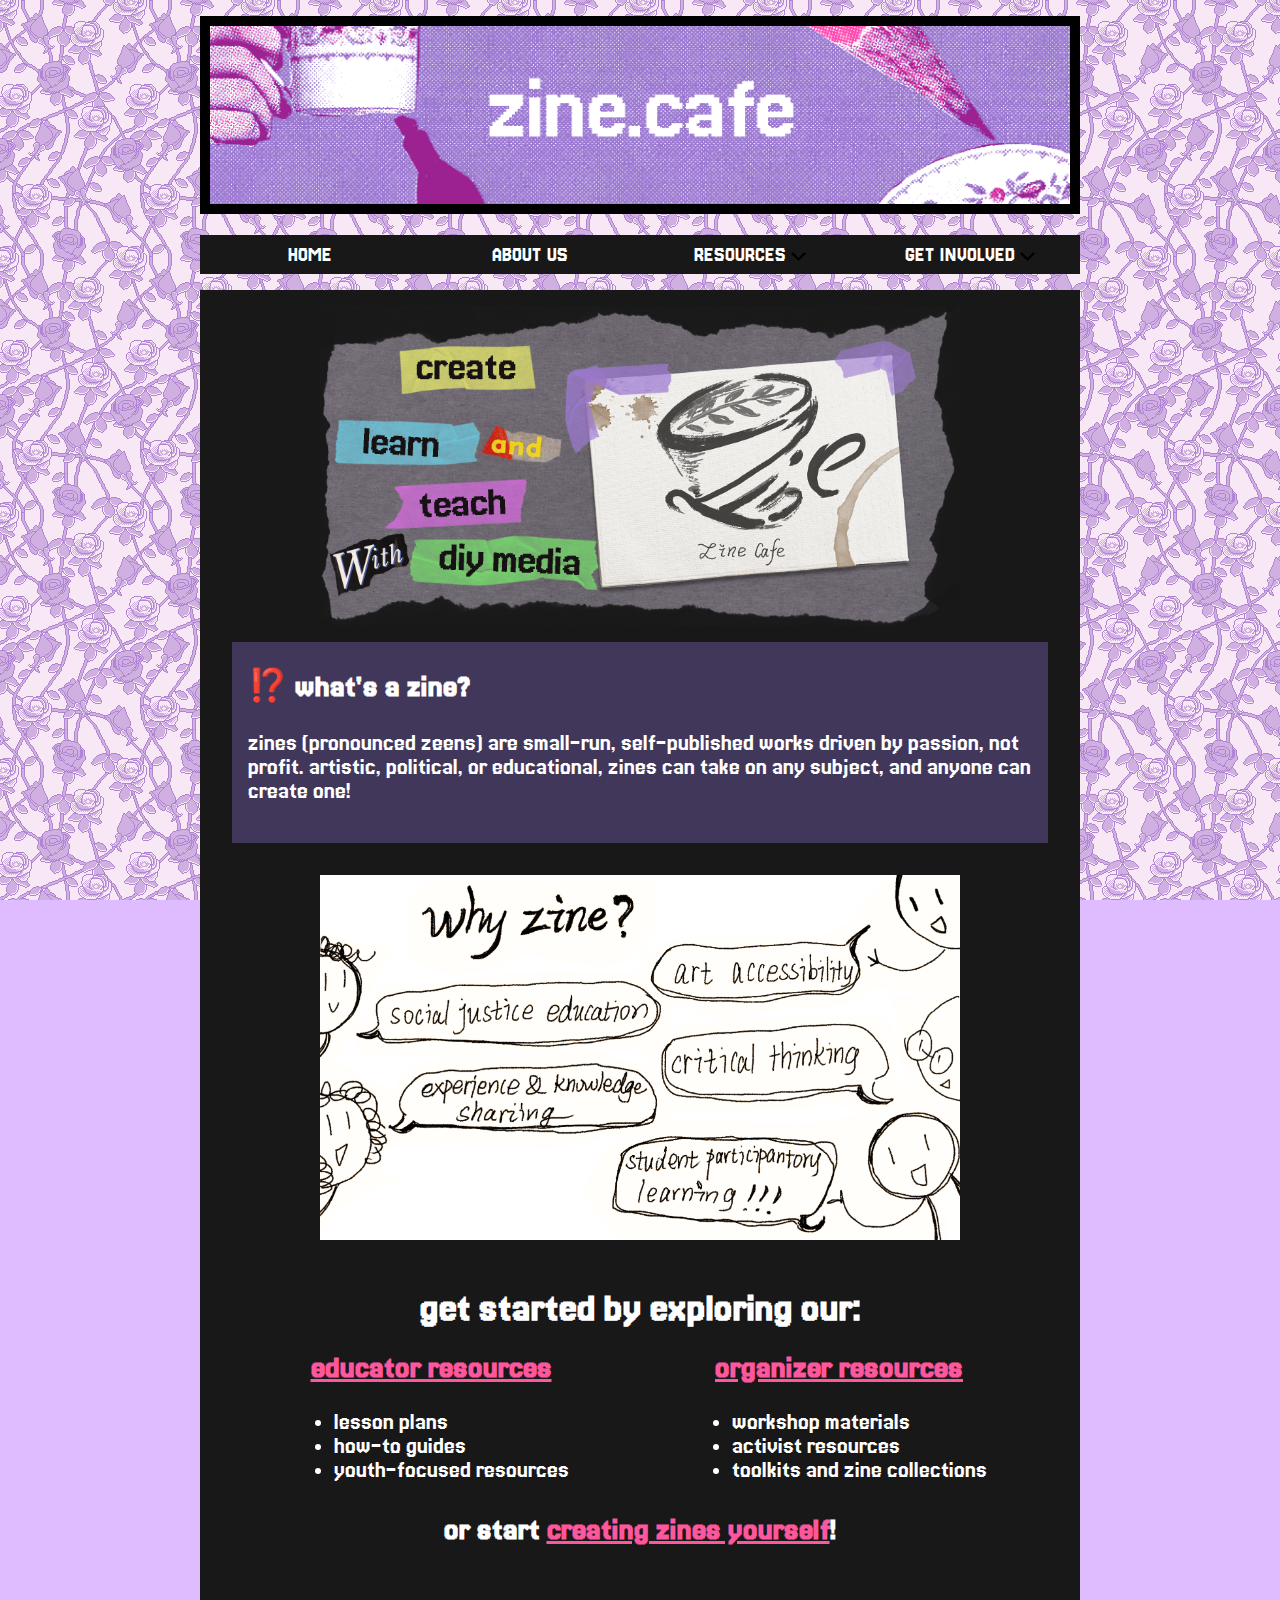
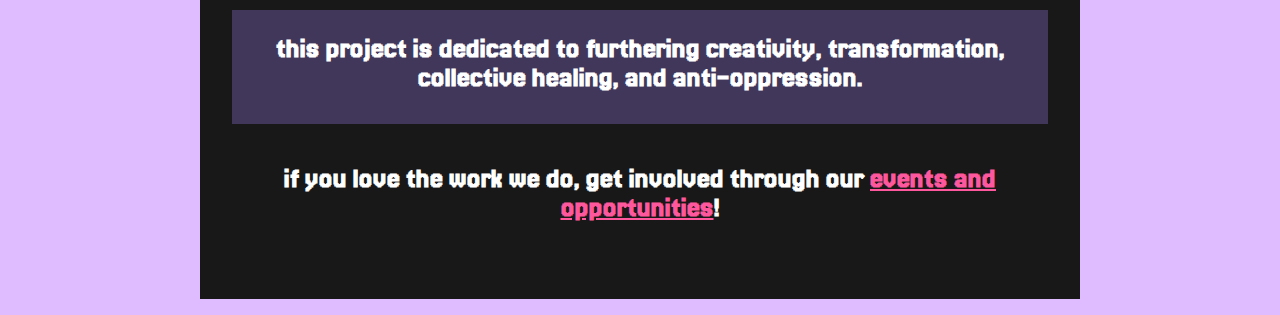
<file: index.html>
<!DOCTYPE html>
<html lang="en">
  <head>
    <meta charset="utf-8" />
    <meta name="viewport" content="width=device-width, initial-scale=1.0" />
    <meta name="description" content="zine.cafe is a creative hub for DIY media lovers, equipping educators and organizers with resources, templates, and tools to create, teach, and learn with zines." /> 
    <title>zine café</title>
    <link rel="stylesheet" href="style.css" />
    <script src="js/jquery-3.7.1.min.js"></script>
    <script src="js/navbar.js"></script>
  </head>

  <body>
    <!-- Banner image -->
    <div><img class="banner" src="assets/homebanner.png" alt="A paper collage including images of a teacup and plate being &quot;drawn&quot; by a sharpie and pencil, with the title &quot;zine café&quot; digitally added in the center."></div>
    
    <!-- Nav bar -->
    <nav id="nav-template">
        <a href='/'>HOME</a>
        <a href='/about.html'>ABOUT US</a>
        <div class='dropdown'>
            <button class='dropbtn'>RESOURCES
                <img src='/assets/downarrow.png' style='width: 0.9rem;' alt='Dropdown arrow.'/>
            </button>
            <div class='dropdown-content'>
                <a href='/quickstart.html'>QUICK START</a>
                <a href='/resource-database.html'>TEACHER/ORGANIZER RESOURCES</a>
                <a href='/zine-making-resources.html'>ZINE-MAKING RESOURCES</a>
            </div>
        </div>
        <div class='dropdown'>
            <button class='dropbtn'>GET INVOLVED
                <img src='/assets/downarrow.png' style='width: 0.9rem;' alt='Dropdown arrow.'/>
            </button>
            <div class='dropdown-content'>
                <a href='/contact-us.html'>CONTACT US</a>
                <a href='/events-opportunities.html'>EVENTS + OPPORTUNITIES</a>
            </div>
        </div>
    </nav>

    <!-- Home page -->
    <div class="section">
        <img class="graphic" src="./assets/intrographic.png" alt="A collage of different fonts reading, &quot;create and learn with DIY media&quot;. Next to it, a logo with the word zine shaped like a cup of coffee and the caption &quot;zine cafe&quot;.">
        <div class="section-accent" style="margin-bottom: 2rem;">
            <h2 style="text-align: left;">&#8265;&#65039; what's a zine?</h2>
            <p>zines (pronounced zeens) are small-run, self-published works driven by passion, not profit. artistic, political, or educational, zines can take on any subject, and anyone can create one!</p>
        </div>
        <img class="graphic" src="./assets/whyzinegraphic.png" alt="A handdrawn image which says &quot;why zine?&quot; at the top. Beneath that are different cartoon people with speech bubbles saying, &quot;art accessibility,&quot; &quot;social justice education,&quot; &quot;critical thinking,&quot; &quot;experience and knowledge sharing,&quot; and &quot;student participatory learning!!!&quot;.">
        <h1 style="margin-top:3rem; margin-bottom: 1rem;">get started by exploring our:</h1>
        <div class="center-insides">
            <div class="column">
                <h2><a href="resource-database.html?tag=For%20Educators">educator resources</a></h2>
                <ul>
                    <li>lesson plans</li>
                    <li>how-to guides</li>
                    <li>youth-focused resources</li>
                </ul>
            </div>
            <div class="column">
                <h2><a href="resource-database.html?tag=For%20Organizers">organizer resources</a></h2>
                <ul>
                    <li>workshop materials</li>
                    <li>activist resources</li>
                    <li>toolkits and zine collections</li>
                </ul>
            </div>
        </div>
        <div style="margin-bottom: 4rem;">
            <h2>or start <a href="/zine-making-resources.html">creating zines yourself</a>!</h2>
        </div>
        <div class="section-accent">
            <h3 style="margin-bottom: 1rem;">this project is dedicated to furthering creativity, transformation, collective healing, and anti-oppression.</h3>
        </div>
        <div class="section">
            <h3>if you love the work we do, get involved through our <a href="/events-opportunities.html">events and opportunities</a>!</h3>
        </div>
    </div>
  </body>
</file>
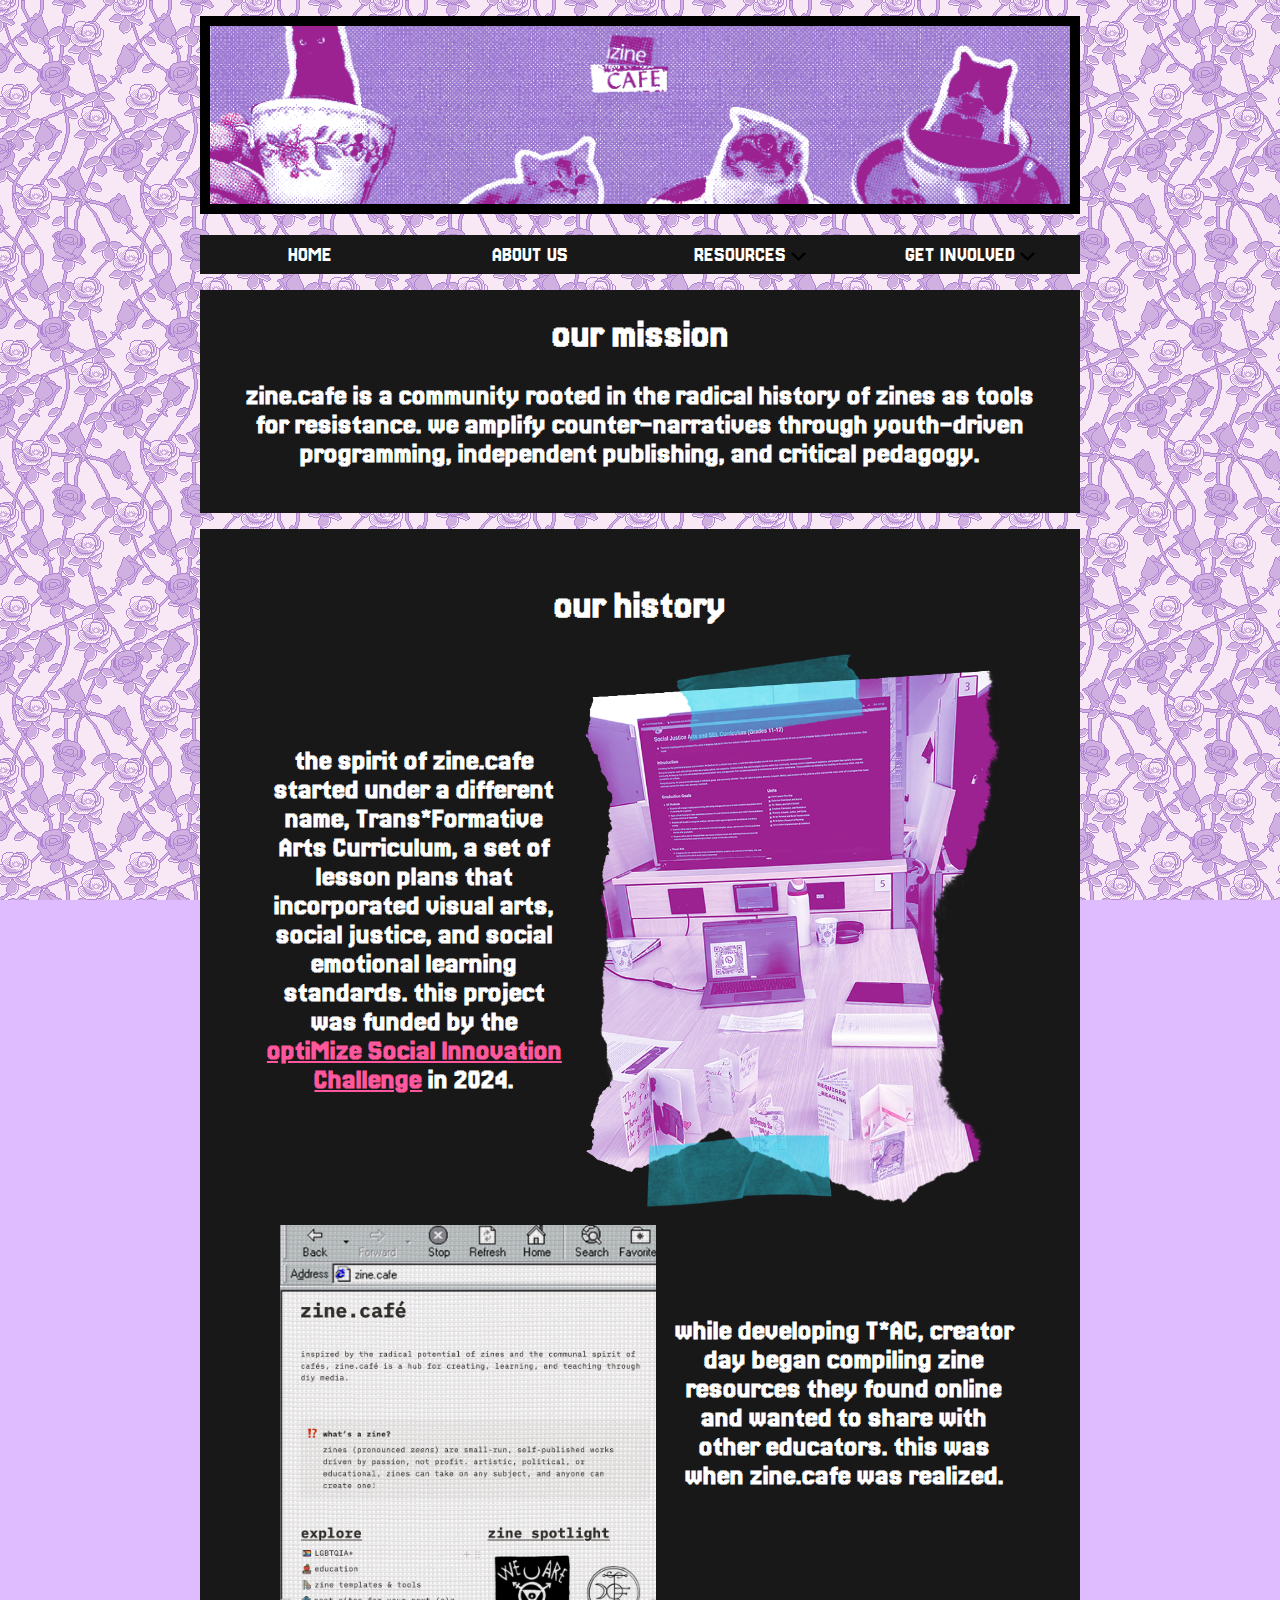
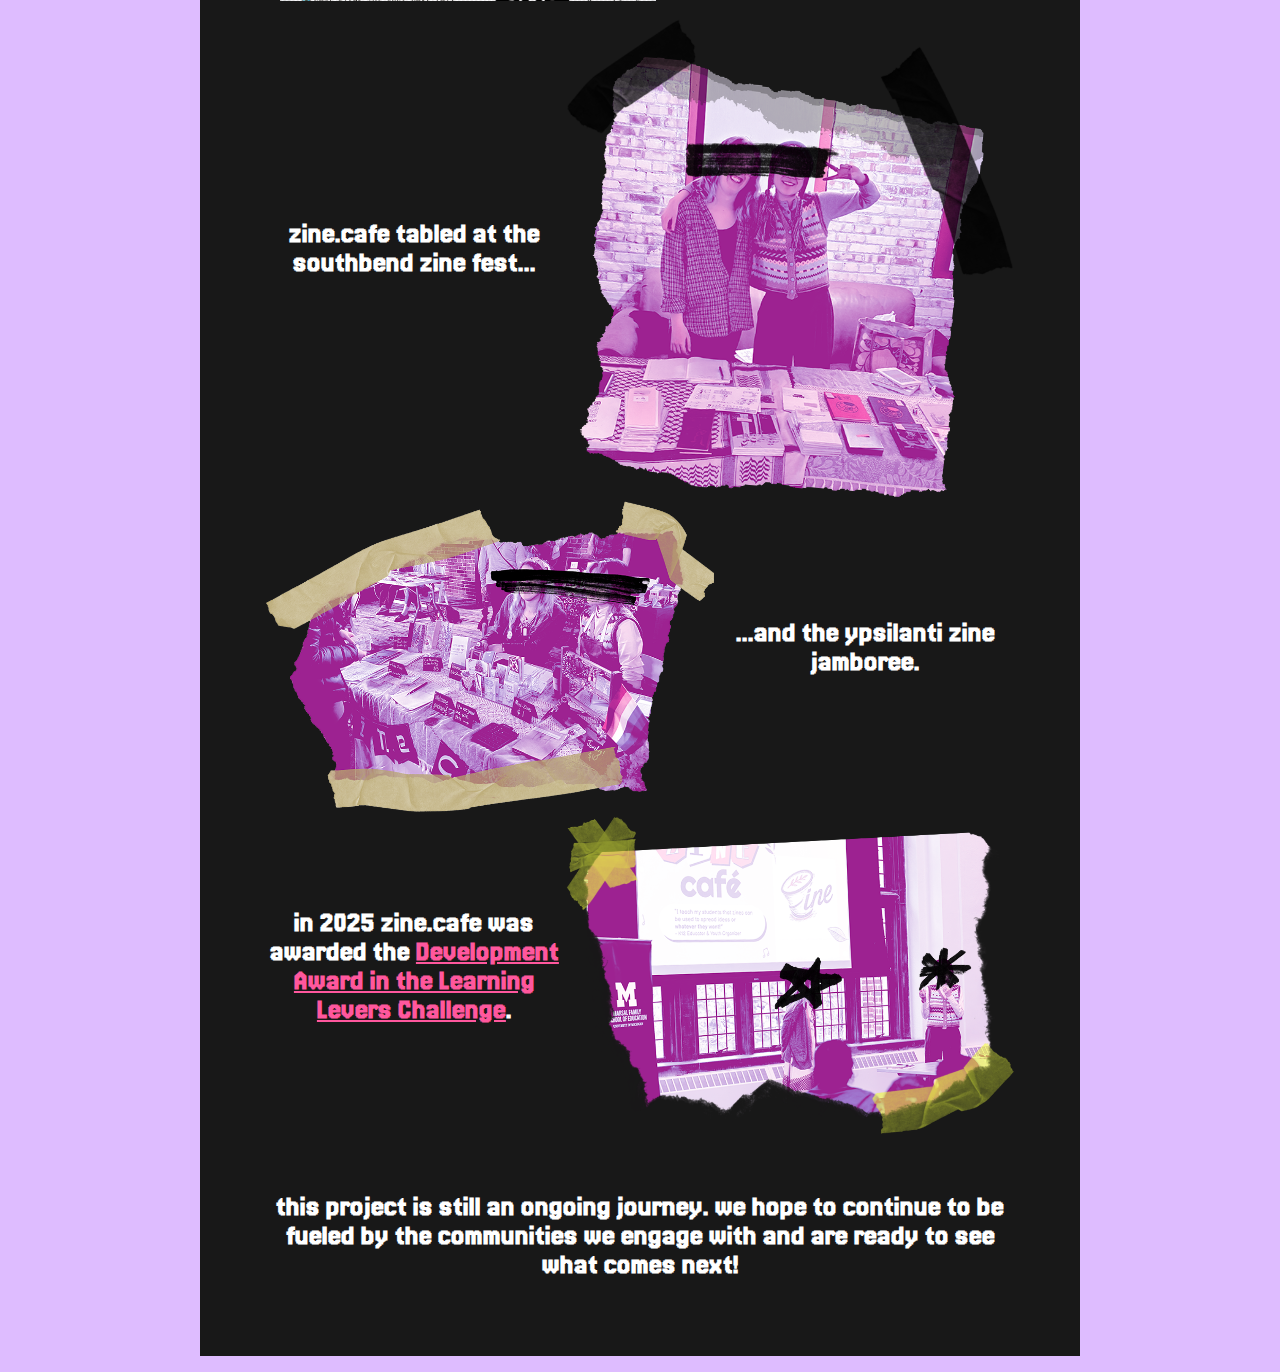
<file: about.html>
<!DOCTYPE html>
<html lang="en">
  <head>
    <meta charset="utf-8" />
    <meta name="viewport" content="width=device-width, initial-scale=1.0" />
    <meta name="description" content="zine.cafe is a creative hub for DIY media lovers, equipping educators and organizers with resources, templates, and tools to create, teach, and learn with zines." /> 
    <title>about | zine café</title>
    <link rel="stylesheet" href="style.css" />
    <script src="js/jquery-3.7.1.min.js"></script>
    <script src="js/navbar.js"></script>
  </head>

  <body>
    <!-- Banner image -->
    <div><img class="banner" src="assets/aboutusbanner.png" alt="A paper collage with four stickers of cats placed in teacups, with the title &quot;zine café&quot; in the center."></div>
    
    <!-- Nav bar -->
    <nav id="nav-template">
        <a href='/'>HOME</a>
        <a href='/about.html'>ABOUT US</a>
        <div class='dropdown'>
            <button class='dropbtn'>RESOURCES
                <img src='/assets/downarrow.png' style='width: 0.9rem;' alt='Dropdown arrow.'/>
            </button>
            <div class='dropdown-content'>
                <a href='/quickstart.html'>QUICK START</a>
                <a href='/resource-database.html'>TEACHER/ORGANIZER RESOURCES</a>
                <a href='/zine-making-resources.html'>ZINE-MAKING RESOURCES</a>
            </div>
        </div>
        <div class='dropdown'>
            <button class='dropbtn'>GET INVOLVED
                <img src='/assets/downarrow.png' style='width: 0.9rem;' alt='Dropdown arrow.'/>
            </button>
            <div class='dropdown-content'>
                <a href='/contact-us.html'>CONTACT US</a>
                <a href='/events-opportunities.html'>EVENTS + OPPORTUNITIES</a>
            </div>
        </div>
    </nav>

    <!-- About page -->
    <div class="section">
        <h1>our mission</h1>
        <h3 style="text-align: center;">zine.cafe is a community rooted in the radical history of zines as tools for resistance. 
            we amplify counter-narratives through youth-driven programming, independent publishing, and critical pedagogy.
        </h3>
    </div>
    <div class="section">
        <div class="section">
            <h1>our history</h1>
            <div class="center-insides vertical-center">
                <h3>the spirit of zine.cafe started under a different name, Trans*Formative Arts Curriculum, a set of lesson plans that 
                    incorporated visual arts, social justice, and social emotional learning standards. this project was funded by the 
                    <a href="https://www.optimizemi.org/sic">optiMize Social Innovation Challenge</a> in 2024. </h3>
                <img class="ripped-edge-image" src="/assets/optimize.png" alt="">
            </div>
            <div class="center-insides vertical-center">
                <img class="flex-image" src="/assets/notionsite.png" alt="">
                <h3>while developing T*AC, creator day began compiling zine resources they found online and wanted to share with other 
                    educators. this was when zine.cafe was realized.</h3>
            </div>
            <div class="center-insides vertical-center">
                <h3>zine.cafe tabled at the southbend zine fest...</h3>
                <img class="ripped-edge-image" src="/assets/southbend.png" alt="">
            </div>
            <div class="center-insides vertical-center">
                <img class="ripped-edge-image" src="/assets/jamboree.png" alt="">
                <h3>...and the ypsilanti zine jamboree.</h3>
            </div>
            <div class="center-insides vertical-center">
                <h3>in 2025 zine.cafe was awarded the <a href="https://marsal.umich.edu/learning-levers">Development Award in the Learning Levers Challenge</a>.</h3>
                <img class="ripped-edge-image" src="/assets/learninglevers.png" alt="">
            </div>
            <div class="center-insides vertical-center" style="text-align: center; margin-top: 3rem;">
                <h3>this project is still an ongoing journey. we hope to continue to be fueled by the communities we engage with and are ready to see what comes next!</h3>
            </div>
        </div>
    </div>
  </body>
</file>
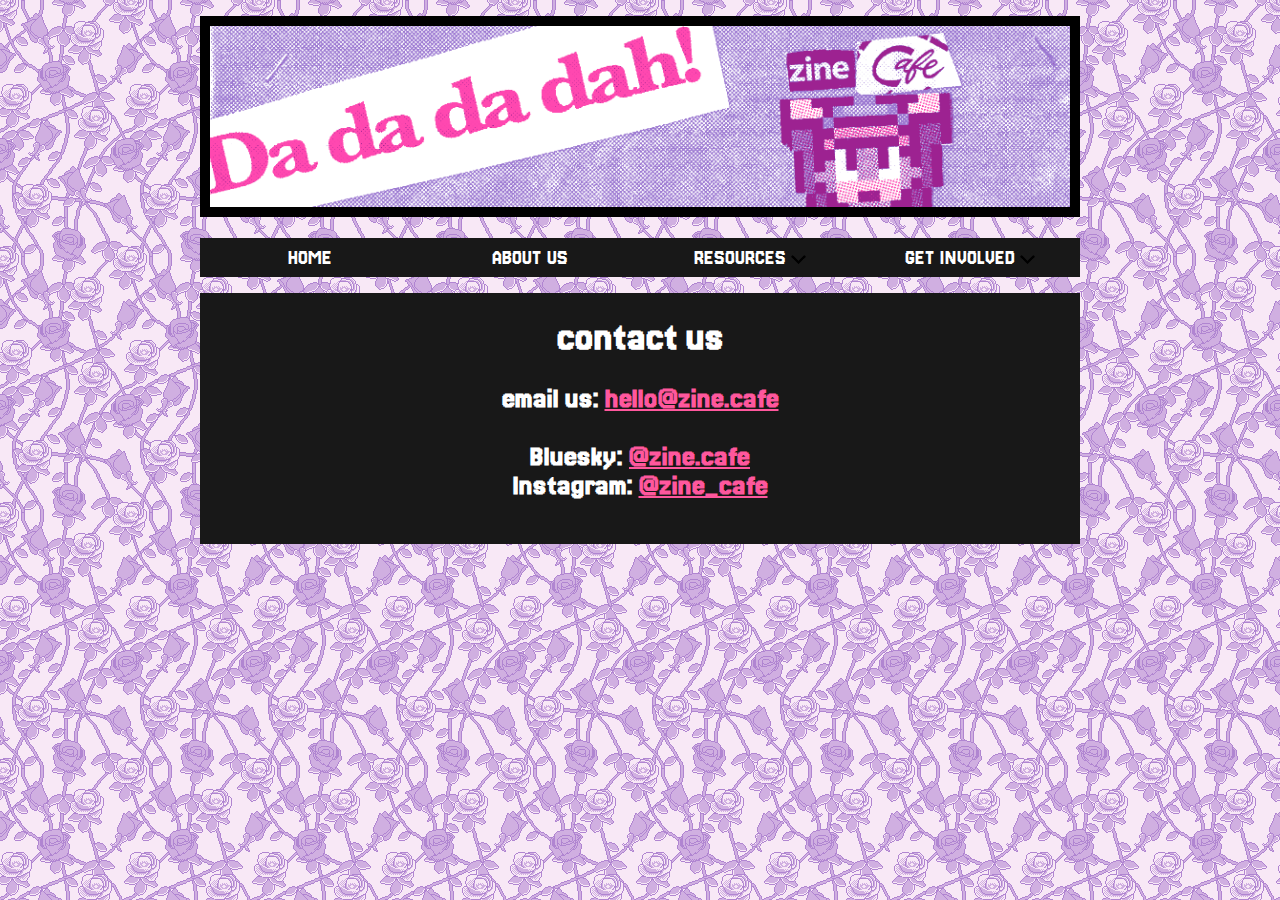
<file: contact-us.html>
<!DOCTYPE html>
<html lang="en">
  <head>
    <meta charset="utf-8" />
    <meta name="viewport" content="width=device-width, initial-scale=1.0" />
    <meta name="description" content="zine.cafe is a creative hub for DIY media lovers, equipping educators and organizers with resources, templates, and tools to create, teach, and learn with zines." /> 
    <title>contact us | zine café</title>
    <link rel="stylesheet" href="style.css" />
    <script src="js/jquery-3.7.1.min.js"></script>
    <script src="js/navbar.js"></script>
  </head>

  <body>
    <!-- Banner image -->
    <div><img class="banner" src="assets/contactusbanner.png" alt="A paper collage with a cutout that says &quot;Da da da dah!&quot; on the left and an image of Link from The Legend of Zelda holding the words &quot;zine café&quot; above his head."></div>
    
    <!-- Nav bar -->
    <nav id="nav"></nav>

    <!-- Contact page -->
    <div class="section">
        <h1>contact us</h1>
        <h3>email us: <a href="mailto:hello@zine.cafe">hello@zine.cafe</a></h3>
        <h3>Bluesky: <a href="https://bsky.app/profile/zine.cafe">@zine.cafe</a> <br> Instagram: <a href="https://www.instagram.com/zine_cafe/">@zine_cafe</a></h3>

        <!-- <form> 
          <input type="text" id="name" name="name" >
          <input type="email" id="email" name="email">
          <textarea id="message" rows="5"></textarea>
        </form>
        <button type="submit" onclick="sendMail()">Button Text</button>

        <script>
          function sendMail() {
              var name = $('#name').val();
              var email = $('#email').val();
              var message = $('#message').val();
              window.location.href = 'mailto:mail@company.com?subject=The subject - ' + name + ' (' + email + ')' + '&body=' + message;
          };
        </script> -->
    </div>

  </body>
</file>
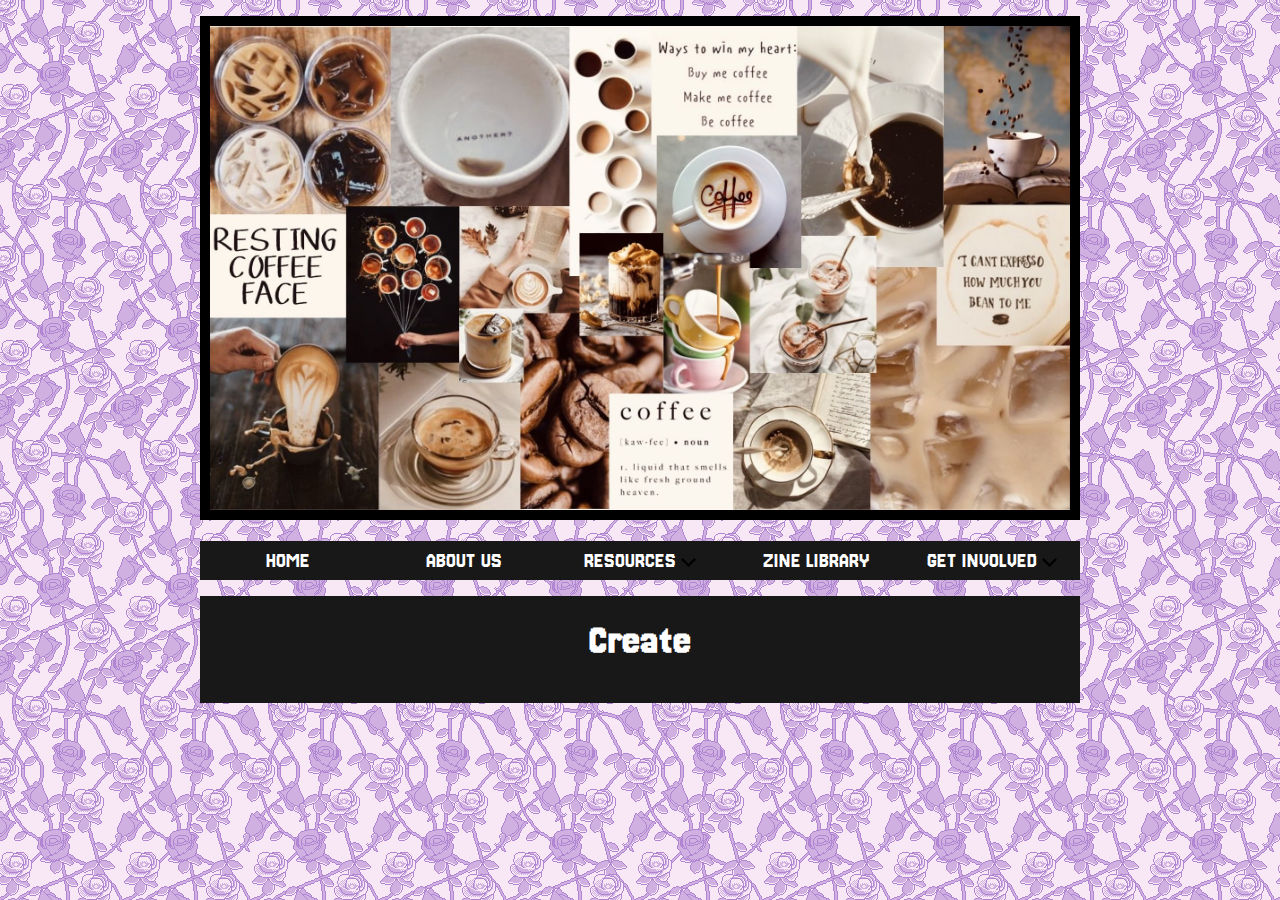
<file: create.html>
<!DOCTYPE html>
<html lang="en">
  <head>
    <meta charset="utf-8" />
    <meta name="viewport" content="width=device-width, initial-scale=1.0" />
    <!--
        NEED TO FILL IN DESCRIPTION LATER:
        The description is a tag for displaying a summary (155-160 characters) 
        describing the content of a web page, e.g., for search engines to show 
        in search results.
    -->
    <meta name="description" content="" /> 
    <title>zine café</title>
    <link rel="stylesheet" href="style.css" />
  </head>

  <body>
    <!-- Banner image -->
    <div><img class="banner" src="assets/banner-image.jpg" alt="A paper collage with the title &quot;zine café&quot; digitally added in the center."></div>
    
    <!-- Nav bar -->
    <nav>
        <a href="/">HOME</a>
        <a href="/about.html">ABOUT US</a>
        <div class="dropdown">
            <button class="dropbtn">RESOURCES
                <img src="/assets/downarrow.png" style="width: 0.9rem;" alt="Dropdown arrow.">
            </button>
            <div class="dropdown-content">
                <a href="/quickstart.html">QUICK START</a>
                <a href="/resources.html">TEACHER/ORGANIZER RESOURCES</a>
                <a href="/create.html">ZINE-MAKING RESOURCES</a>
            </div>
        </div>
        <a href="/library.html">ZINE LIBRARY</a>
        <div class="dropdown">
            <button class="dropbtn">GET INVOLVED
                <img src="/assets/downarrow.png" style="width: 0.9rem;" alt="Dropdown arrow.">
            </button>
            <div class="dropdown-content">
                <a href="/contact-us.html">CONTACT US</a>
                <a href="/get-involved.html">EVENTS + OPPORTUNITIES</a>
            </div>
        </div>
    </nav>


    <div class="section">
        <h1>Create</h1>
    </div>
    
  </body>
</file>
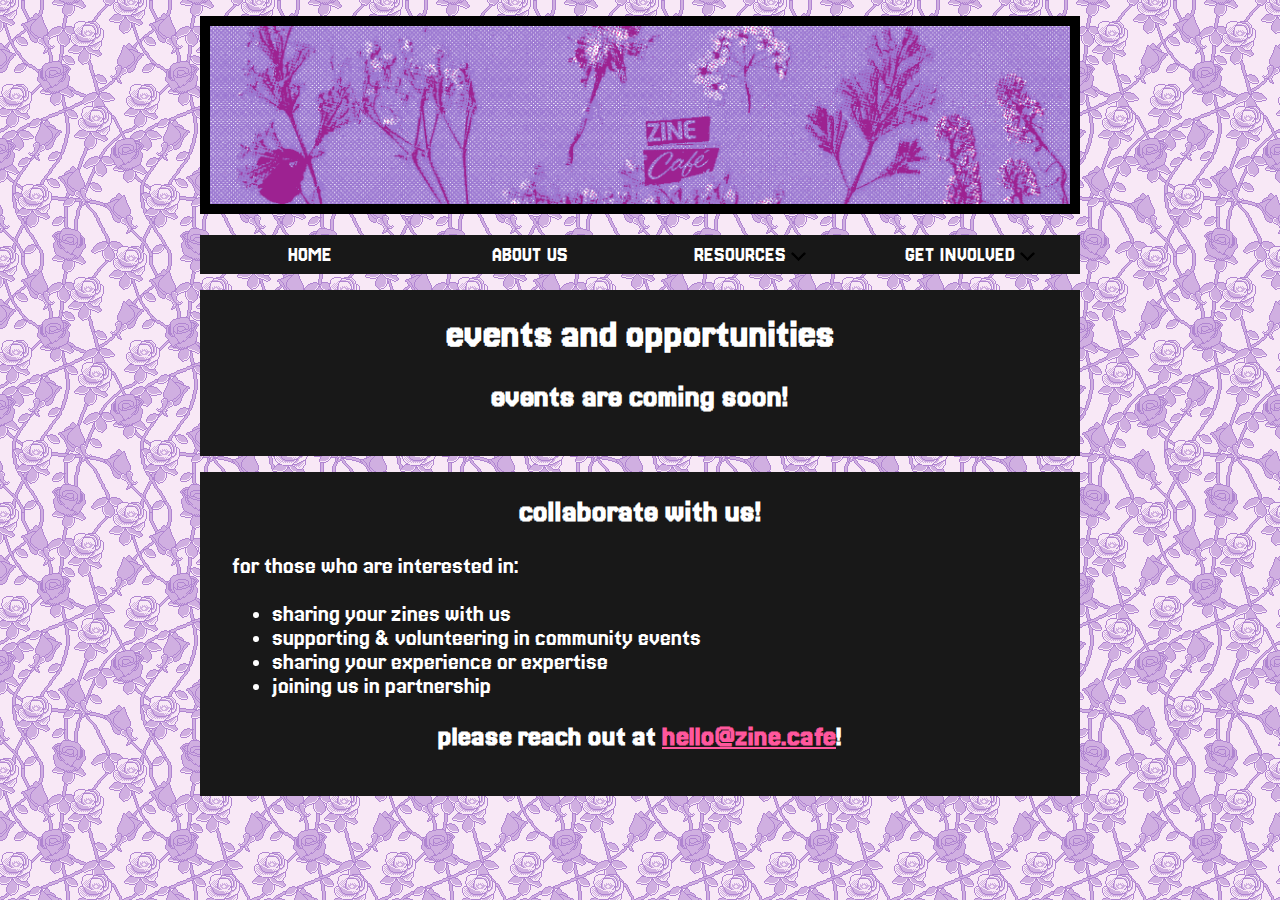
<file: events-opportunities.html>
<!DOCTYPE html>
<html lang="en">
  <head>
    <meta charset="utf-8" />
    <meta name="viewport" content="width=device-width, initial-scale=1.0" />
    <meta name="description" content="zine.cafe is a creative hub for DIY media lovers, equipping educators and organizers with resources, templates, and tools to create, teach, and learn with zines." /> 
    <title>events and opportunities | zine café</title>
    <link rel="stylesheet" href="style.css" />
    <script src="js/jquery-3.7.1.min.js"></script>
    <script src="js/navbar.js"></script>
  </head>

  <body>
    <!-- Banner image -->
    <div><img class="banner" src="assets/eventsopportunitiesbanner.png" alt="A paper collage with pressed flowers and the words &quot;zine cafe&quot; in the center."></div>
    
    <!-- Nav bar -->
    <nav id="nav-template">
      <a href='/'>HOME</a>
      <a href='/about.html'>ABOUT US</a>
      <div class='dropdown'>
          <button class='dropbtn'>RESOURCES
              <img src='/assets/downarrow.png' style='width: 0.9rem;' alt='Dropdown arrow.'/>
          </button>
          <div class='dropdown-content'>
              <a href='/quickstart.html'>QUICK START</a>
              <a href='/resource-database.html'>TEACHER/ORGANIZER RESOURCES</a>
              <a href='/zine-making-resources.html'>ZINE-MAKING RESOURCES</a>
          </div>
      </div>
      <div class='dropdown'>
          <button class='dropbtn'>GET INVOLVED
              <img src='/assets/downarrow.png' style='width: 0.9rem;' alt='Dropdown arrow.'/>
          </button>
          <div class='dropdown-content'>
              <a href='/contact-us.html'>CONTACT US</a>
              <a href='/events-opportunities.html'>EVENTS + OPPORTUNITIES</a>
          </div>
      </div>
    </nav>

    <!-- events and opportunities -->
    <div class="section">
        <h1>events and opportunities</h1>
        <h2>events are coming soon!</h2>
    </div>

    <div class="section">
      <h2>collaborate with us!</h2>
      <p>for those who are interested in:</p>
      <ul>
        <li>sharing your zines with us</li>
        <li>supporting & volunteering in community events</li>
        <li>sharing your experience or expertise</li>
        <li>joining us in partnership</li>
      </ul>
      <h3>please reach out at <a href="mailto:hello@zine.cafe">hello@zine.cafe</a>!</h3>
    </div>
    
  </body>
</file>
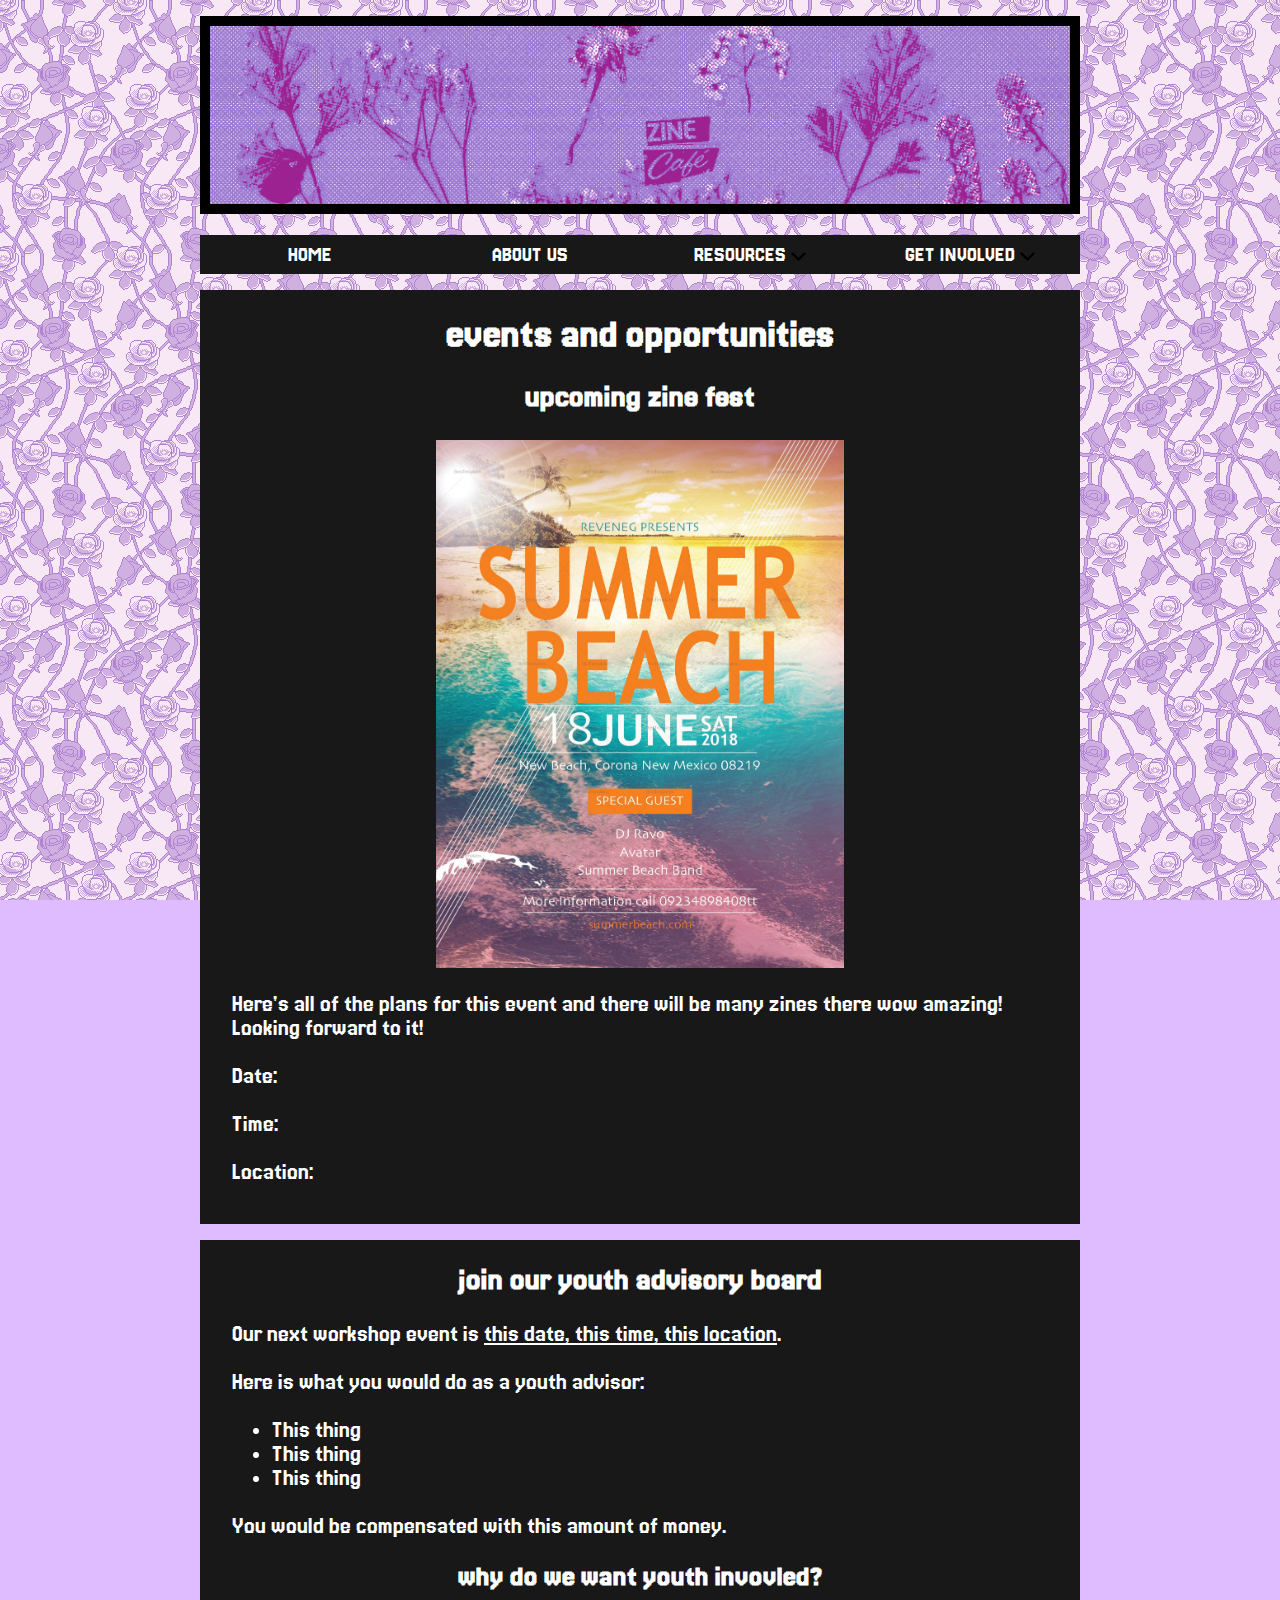
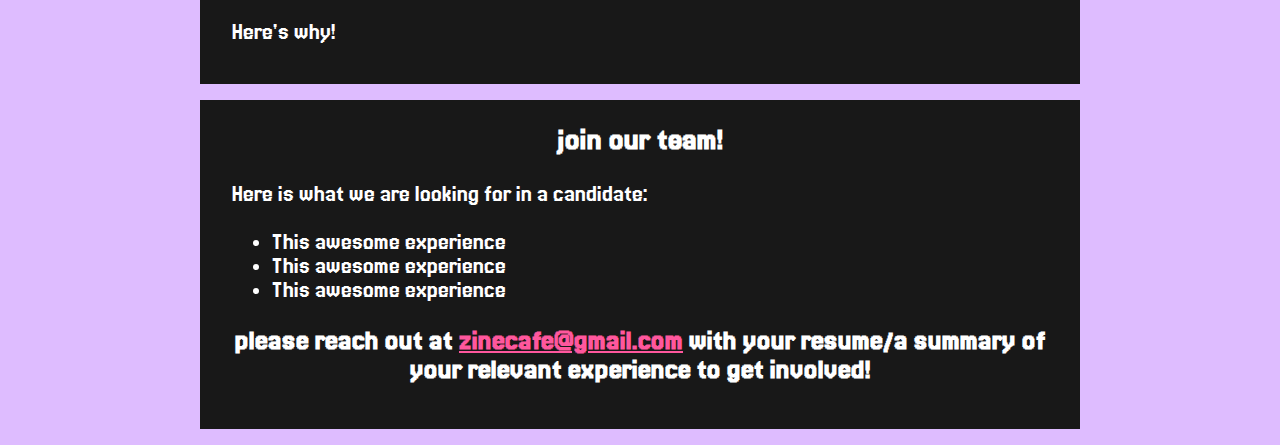
<file: get-involved.html>
<!DOCTYPE html>
<html lang="en">
  <head>
    <meta charset="utf-8" />
    <meta name="viewport" content="width=device-width, initial-scale=1.0" />
    <!--
        NEED TO FILL IN DESCRIPTION LATER:
        The description is a tag for displaying a summary (155-160 characters) 
        describing the content of a web page, e.g., for search engines to show 
        in search results.
    -->
    <meta name="description" content="" /> 
    <title>zine café</title>
    <link rel="stylesheet" href="style.css" />
    <script src="js/jquery-3.7.1.min.js"></script>
    <script src="js/navbar.js"></script>
  </head>

  <body>
    <!-- Banner image -->
    <div><img class="banner" src="assets/getinvolvedbanner.png" alt="A paper collage with the title &quot;zine café&quot; digitally added in the center."></div>
    
    <!-- Nav bar -->
    <nav id="nav"></nav>

    <!-- events and opportunities -->
    <div class="section">
        <h1>events and opportunities</h1>
        <h2>upcoming zine fest</h2>
        <img class="centered-image" src="/assets/fillerflyer.jpg" alt="">
        <div style="margin: auto;">
          <p>Here's all of the plans for this event and there will be many zines there wow amazing! Looking forward to it!</p>
          <p>Date:</p>
          <p>Time:</p>
          <p>Location:</p>
        </div>
    </div>

    <div class="section">
      <h2>join our youth advisory board</h2>
      <p>Our next workshop event is <u>this date, this time, this location</u>.</p>
      <p>Here is what you would do as a youth advisor: </p>
      <ul>
        <li>This thing</li>
        <li>This thing</li>
        <li>This thing</li>
      </ul>
      <p>You would be compensated with this amount of money.</p>

      <h3>why do we want youth invovled?</h3>
      <p>Here's why!</p>
    </div>

    <div class="section">
      <h2>join our team!</h2>
      <p>Here is what we are looking for in a candidate:</p>
      <ul>
        <li>This awesome experience</li>
        <li>This awesome experience</li>
        <li>This awesome experience</li>
      </ul>
      <h3>please reach out at <a href="mailto:zinecafe@gmail.com">zinecafe@gmail.com</a> with your resume/a summary of your relevant experience to get involved!</h3>
    </div>
    
  </body>
</file>
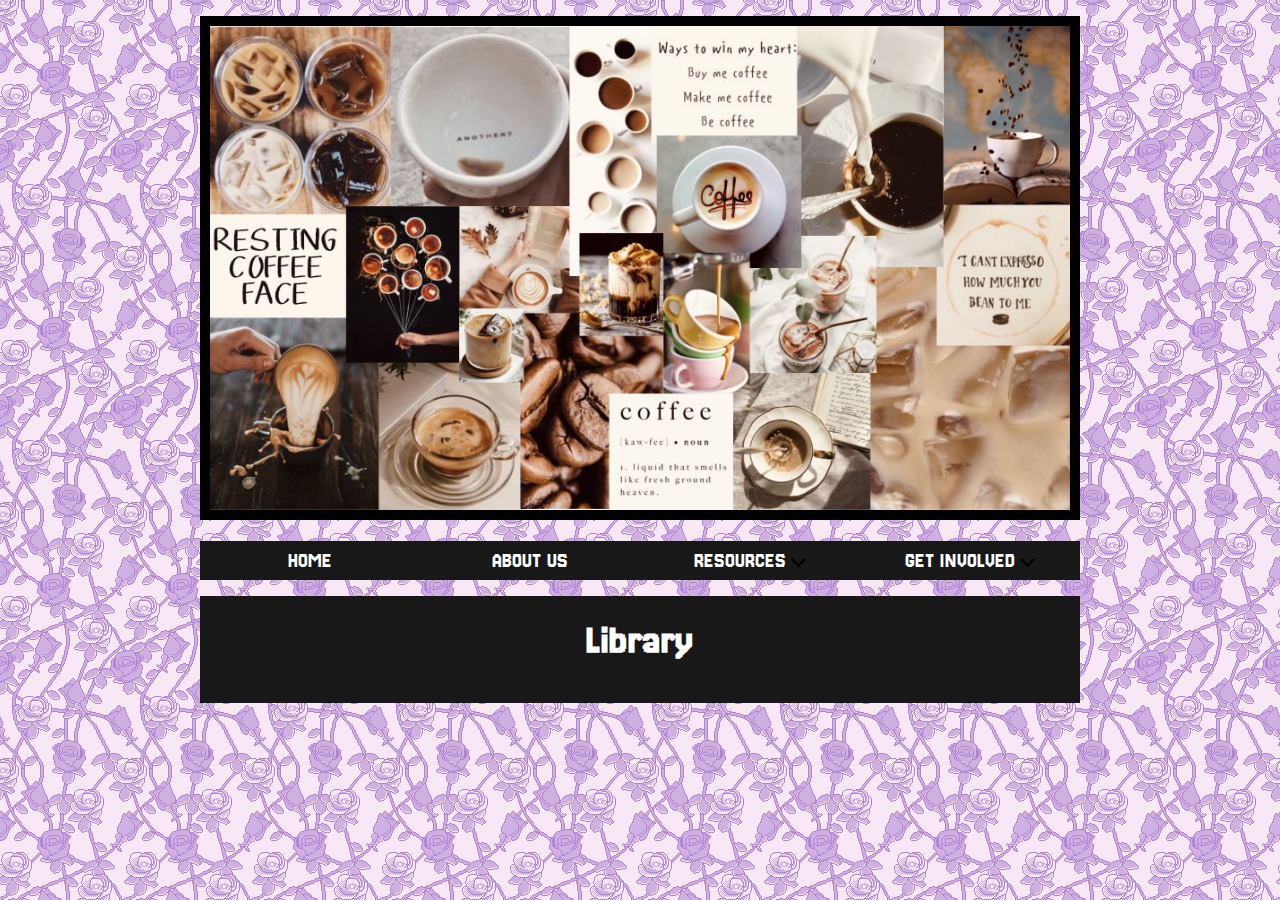
<file: library.html>
<!DOCTYPE html>
<html lang="en">
  <head>
    <meta charset="utf-8" />
    <meta name="viewport" content="width=device-width, initial-scale=1.0" />
    <!--
        NEED TO FILL IN DESCRIPTION LATER:
        The description is a tag for displaying a summary (155-160 characters) 
        describing the content of a web page, e.g., for search engines to show 
        in search results.
    -->
    <meta name="description" content="" /> 
    <title>zine café</title>
    <link rel="stylesheet" href="style.css" />
    <script src="https://ajax.googleapis.com/ajax/libs/jquery/3.7.1/jquery.min.js"></script>
    <script src="navbar.js"></script>
  </head>

  <body>
    <!-- Banner image -->
    <div><img class="banner" src="assets/banner-image.jpg" alt="A paper collage with the title &quot;zine café&quot; digitally added in the center."></div>
    
    <!-- Nav bar -->
    <nav id="nav"></nav>


    <div class="section">
        <h1>Library</h1>
    </div>
    
  </body>
</file>
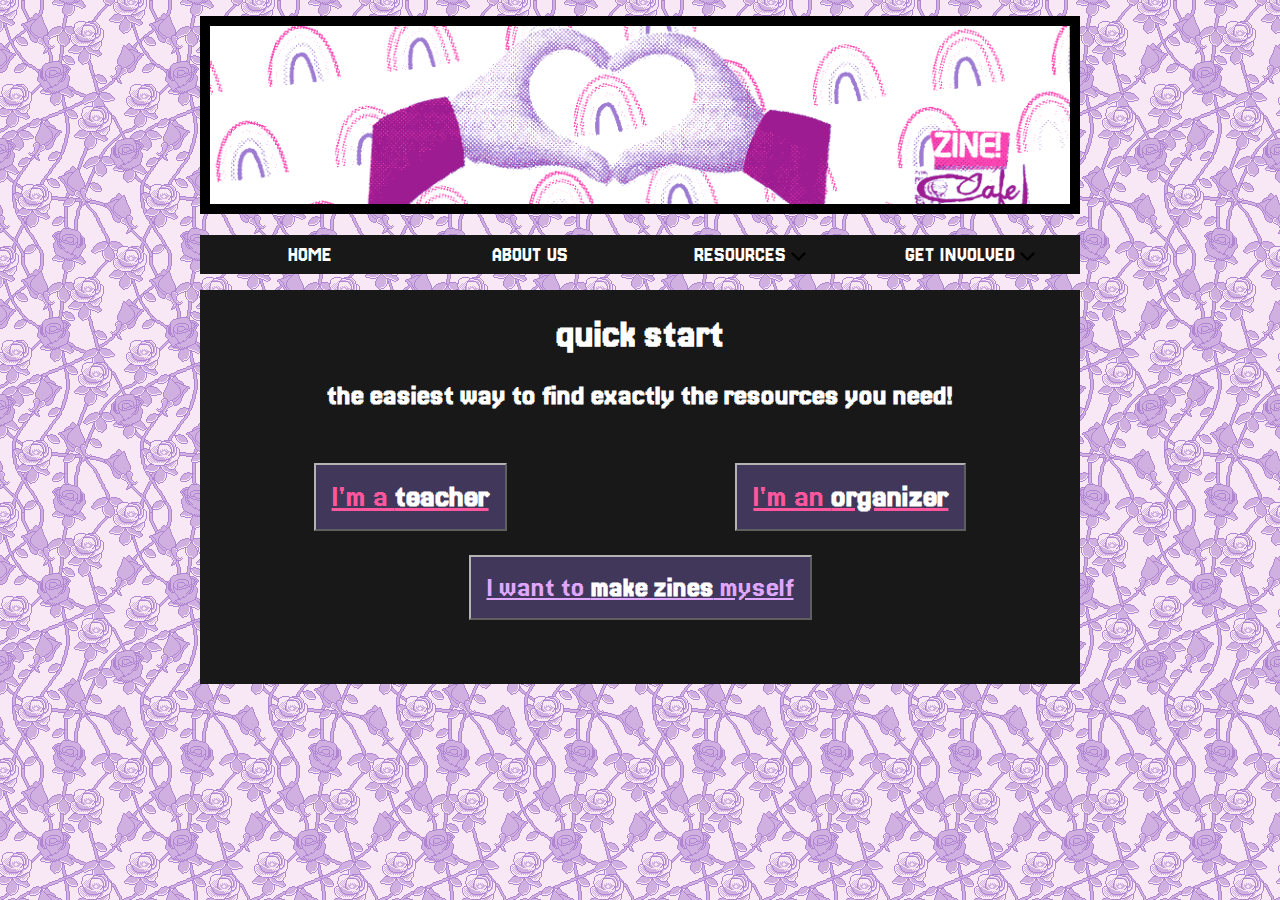
<file: quickstart.html>
<!DOCTYPE html>
<html lang="en">
  <head>
    <meta charset="utf-8" />
    <meta name="viewport" content="width=device-width, initial-scale=1.0" />
    <meta name="description" content="zine.cafe is a creative hub for DIY media lovers, equipping educators and organizers with resources, templates, and tools to create, teach, and learn with zines." /> 
    <title>quick start for resources | zine café</title>
    <link rel="stylesheet" href="style.css" />
    <script src="js/jquery-3.7.1.min.js"></script>
    <script src="js/navbar.js"></script>
    <script src="js/quickstart.js"></script>
  </head>

  <body>
    <!-- Banner image -->
    <div><img class="banner" src="assets/quickstartbanner.png" alt="A paper collage with two hands making a heart shape over a background patterned with small rainbows, and the title &quot;zine café&quot; in the bottom right."></div>
    
    <!-- Nav bar -->
    <nav id="nav-template">
      <a href='/'>HOME</a>
      <a href='/about.html'>ABOUT US</a>
      <div class='dropdown'>
          <button class='dropbtn'>RESOURCES
              <img src='/assets/downarrow.png' style='width: 0.9rem;' alt='Dropdown arrow.'/>
          </button>
          <div class='dropdown-content'>
              <a href='/quickstart.html'>QUICK START</a>
              <a href='/resource-database.html'>TEACHER/ORGANIZER RESOURCES</a>
              <a href='/zine-making-resources.html'>ZINE-MAKING RESOURCES</a>
          </div>
      </div>
      <div class='dropdown'>
          <button class='dropbtn'>GET INVOLVED
              <img src='/assets/downarrow.png' style='width: 0.9rem;' alt='Dropdown arrow.'/>
          </button>
          <div class='dropdown-content'>
              <a href='/contact-us.html'>CONTACT US</a>
              <a href='/events-opportunities.html'>EVENTS + OPPORTUNITIES</a>
          </div>
      </div>
    </nav>


    <div class="section">
        <h1>quick start</h1>
        <h3>the easiest way to find exactly the resources you need!</h3>

        <div class="question" id="start">
          <div class="answers">
            <a href="#" class="qsButton toSection largeText" data-next="teacher">I'm a <b>teacher</b></a>
            <a href="#" class="qsButton toSection largeText" data-next="organizer">I'm an <b>organizer</b></a>
            <a href="zine-making-resources.html" class="qsButton centered">I want to <b>make zines</b> myself</a>
          </div>
        </div>

        <div class="question" id="teacher">
          <div class="answers">
            <a href="resource-database.html?type=Lesson%20Plan&tag=For%20Educators" class="qsButton">I'm looking for <b>lesson plans</b> using zines</a>
            <a href="resource-database.html?tag=Elementary%2CFor%20Educators" class="qsButton">I'm looking for <b>elementary school</b> resources with zines</a>
            <a href="resource-database.html?tag=Secondary%2CFor%20Educators" class="qsButton">I'm looking for <b>secondary school</b> resources with zines</a>
            <a href="resource-database.html?tag=Post%2DSecondary%2CFor%20Educators" class="qsButton">I'm looking for <b>post-secondary school</b> resources with zines</a>
            <a href="resource-database.html?tag=Youth%2DCentered%2CFor%20Educators" class="qsButton">Show me resources focused on <b>youth</b></a>
            <a href="resource-database.html?tag=Education" class="qsButton">Show me everything on the topic of <b>education</b></a>
            <a href="resource-database.html?tag=For%20Educators" class="qsButton">Show me everything <b>aimed at educators</b></a>
          </div>
          <button class="goBackButton">Go Back</button>
        </div>

        <div class="question" id="organizer">
          <div class="answers">
            <a href="resource-database.html?type=Digital%20Zine%20Collection%2FLibrary&tag=For%20Organizers" class="qsButton">I'm looking for <b>zine libraries and collections</b></a>
            <a href="resource-database.html?type=Toolkits&tag=For%20Organizers" class="qsButton">I'm looking for <b>toolkits</b></a>
            <a href="#" class="qsButton toSection" data-next="socialjustice">I'm looking for a <b>specific topic within social justice</b></a>
            <a href="resource-database.html?tag=Zine%20History" class="qsButton">I want to learn about the <b>history of zines</b></a>  
            <a href="resource-database.html?tag=For%20Organizers" class="qsButton">Show me everything <b>aimed at organizers</b></a>  
          </div>
          <button class="goBackButton">Go Back</button>
        </div>

        <div class="question" id="socialjustice">
          <div class="answers">
            <a href="resource-database.html?tag=Activism" class="qsButton">Activism</a>
            <a href="resource-database.html?tag=Abolition" class="qsButton">Abolition</a>
            <a href="resource-database.html?tag=BIPOC" class="qsButton">BIPOC</a>
            <a href="resource-database.html?tag=COVID%2D19" class="qsButton">COVID-19</a>
            <a href="resource-database.html?tag=Immigration" class="qsButton">Immigration</a>
            <a href="resource-database.html?tag=Indigeneity" class="qsButton">Indigeneity</a>
            <a href="resource-database.html?tag=LGBTQ%2B" class="qsButton">LGBTQ+</a>
            <a href="resource-database.html?tag=Mental%20Health" class="qsButton">Mental Health</a>
            <a href="resource-database.html?tag=Mutual%20Aid" class="qsButton">Mutual Aid</a>
            <a href="resource-database.html?tag=Social%20Justice%2DBroadly" class="qsButton centered">Show me all social justice focused resources</a>  
          </div>
          <button class="goBackButton">Go Back</button>
        </div>

    </div>
</file>
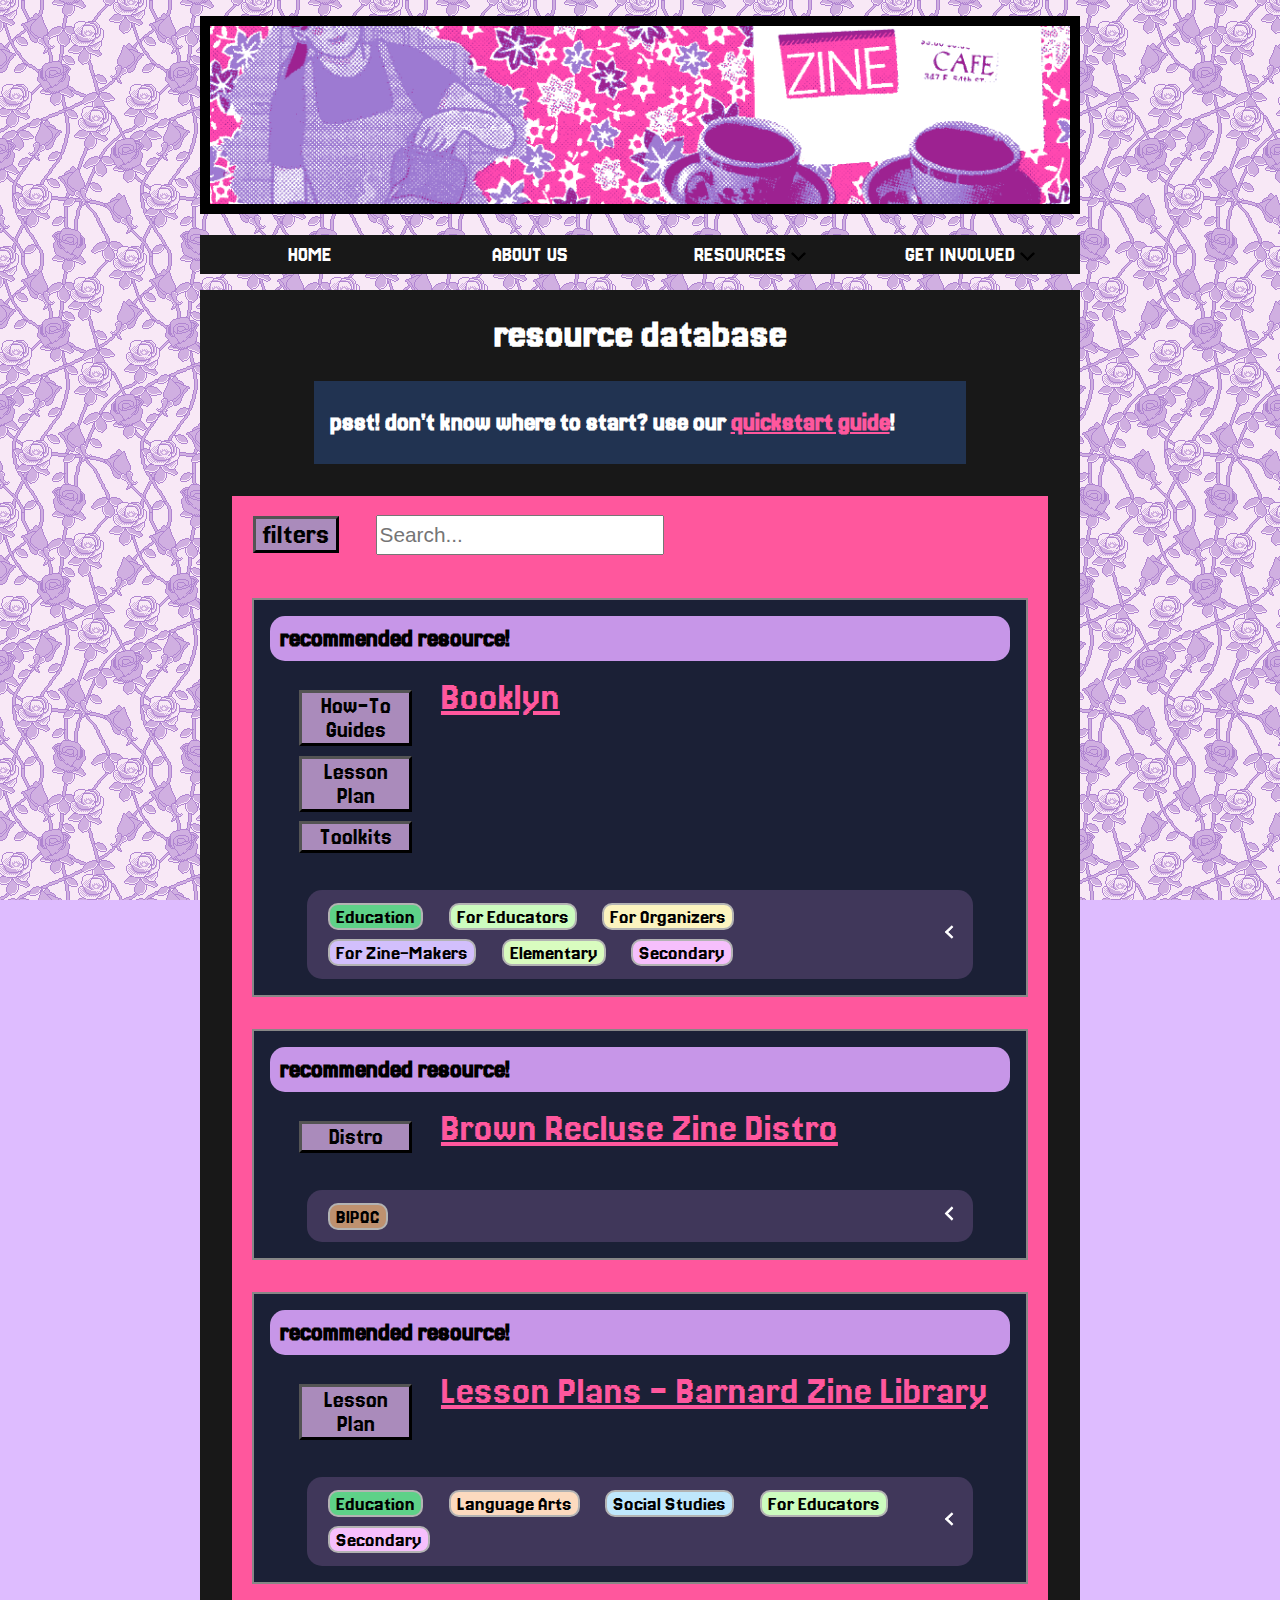
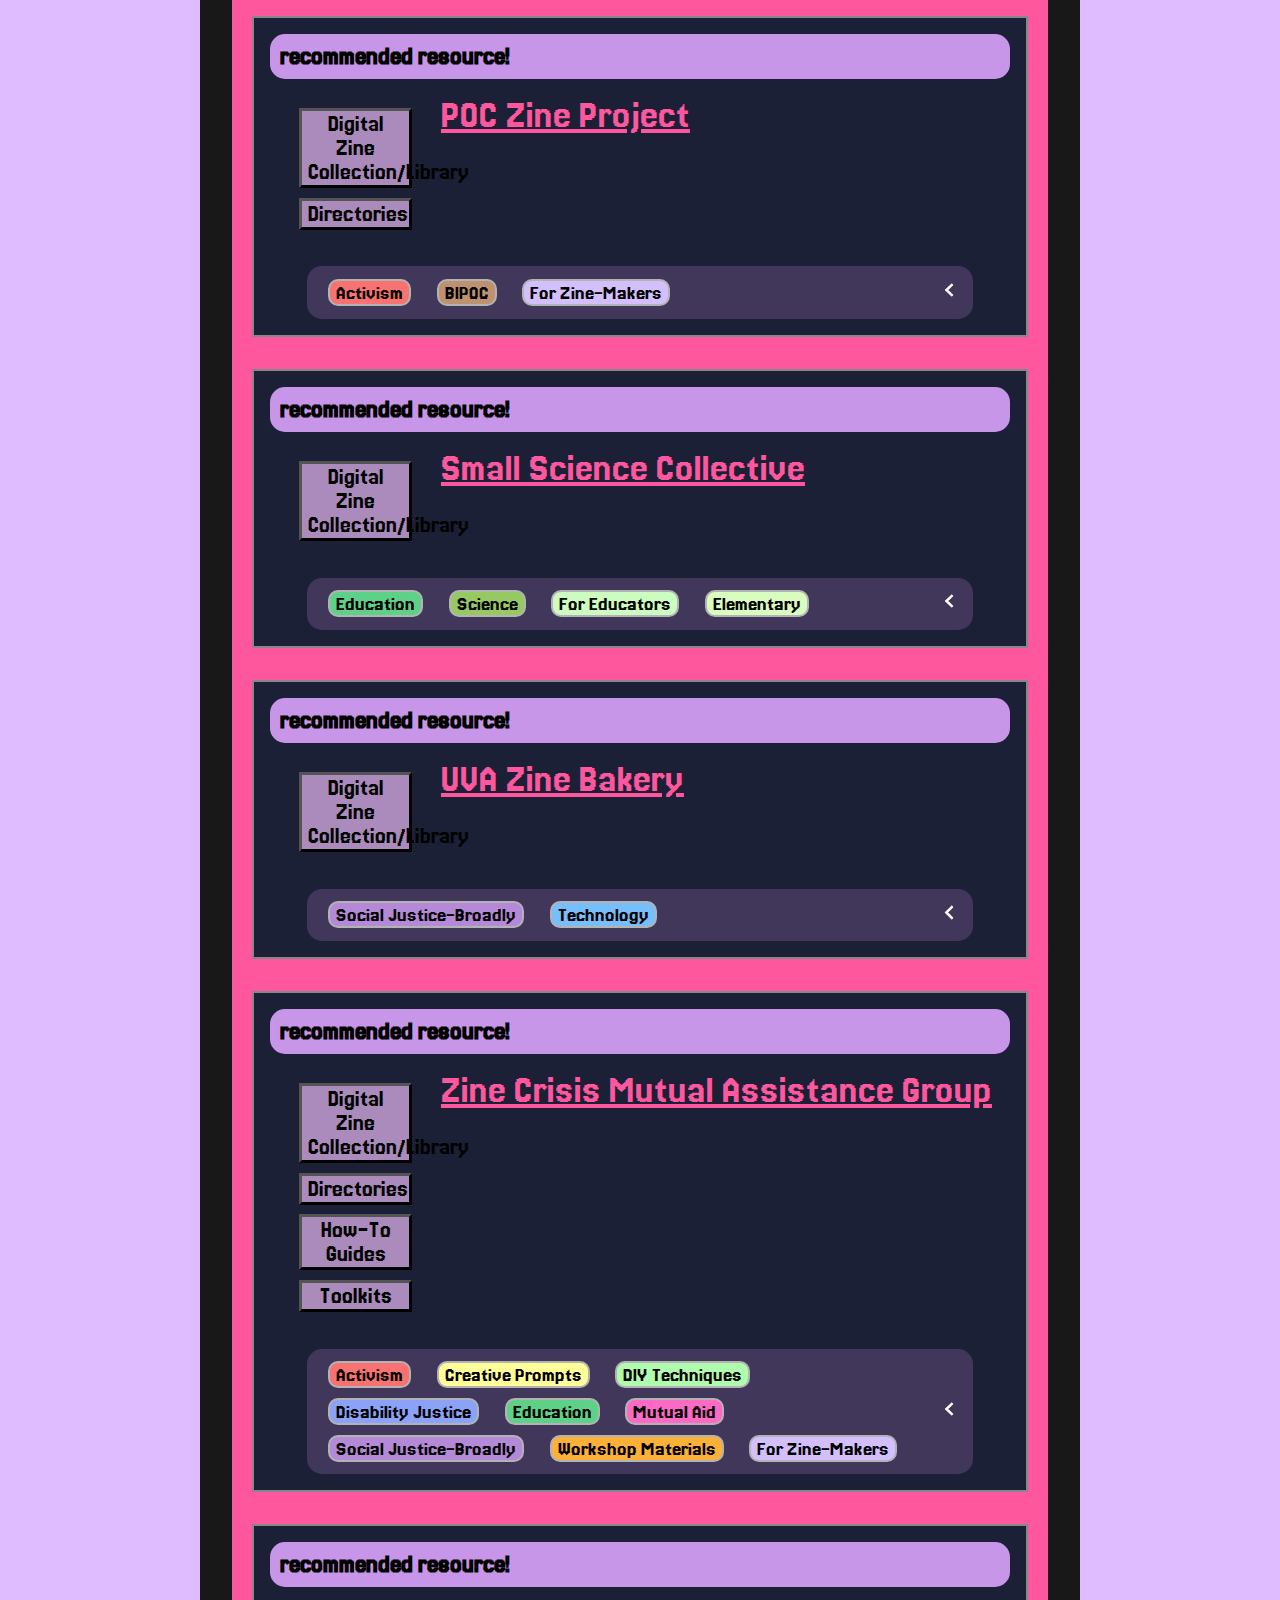
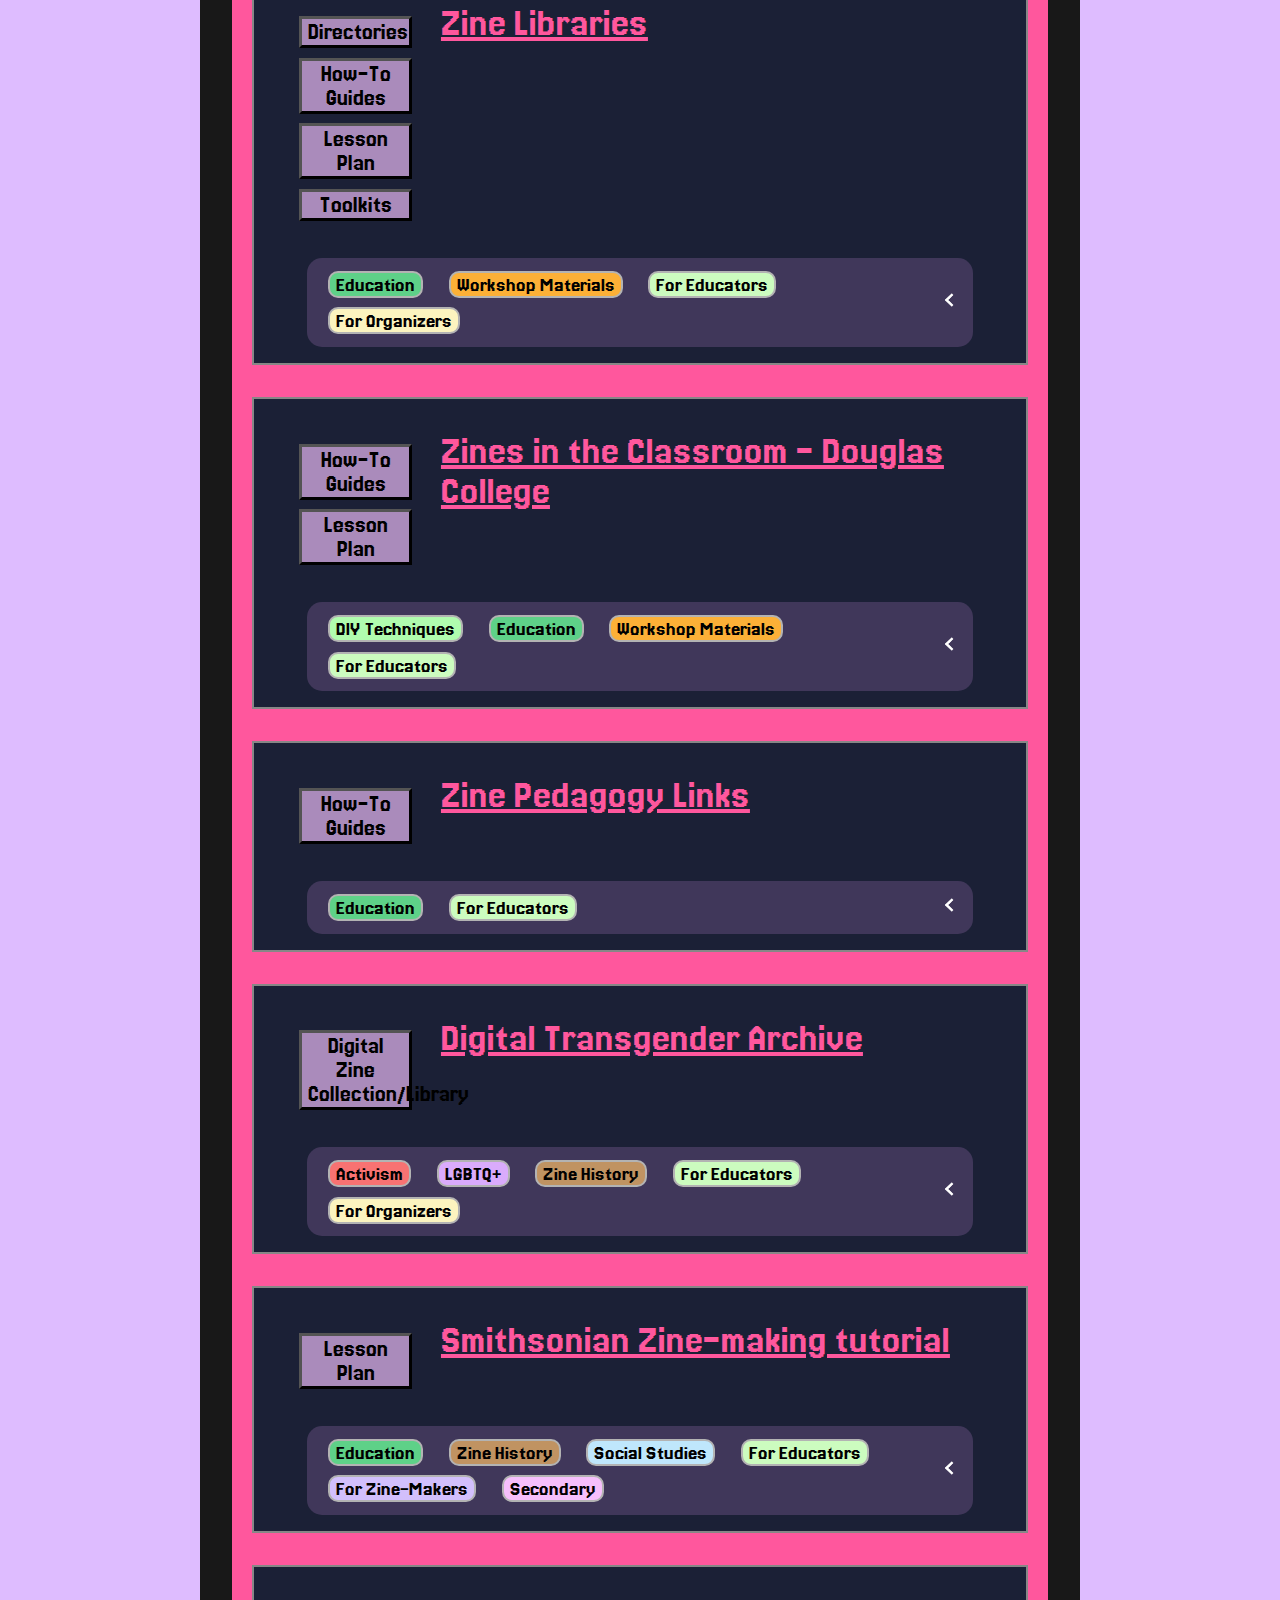
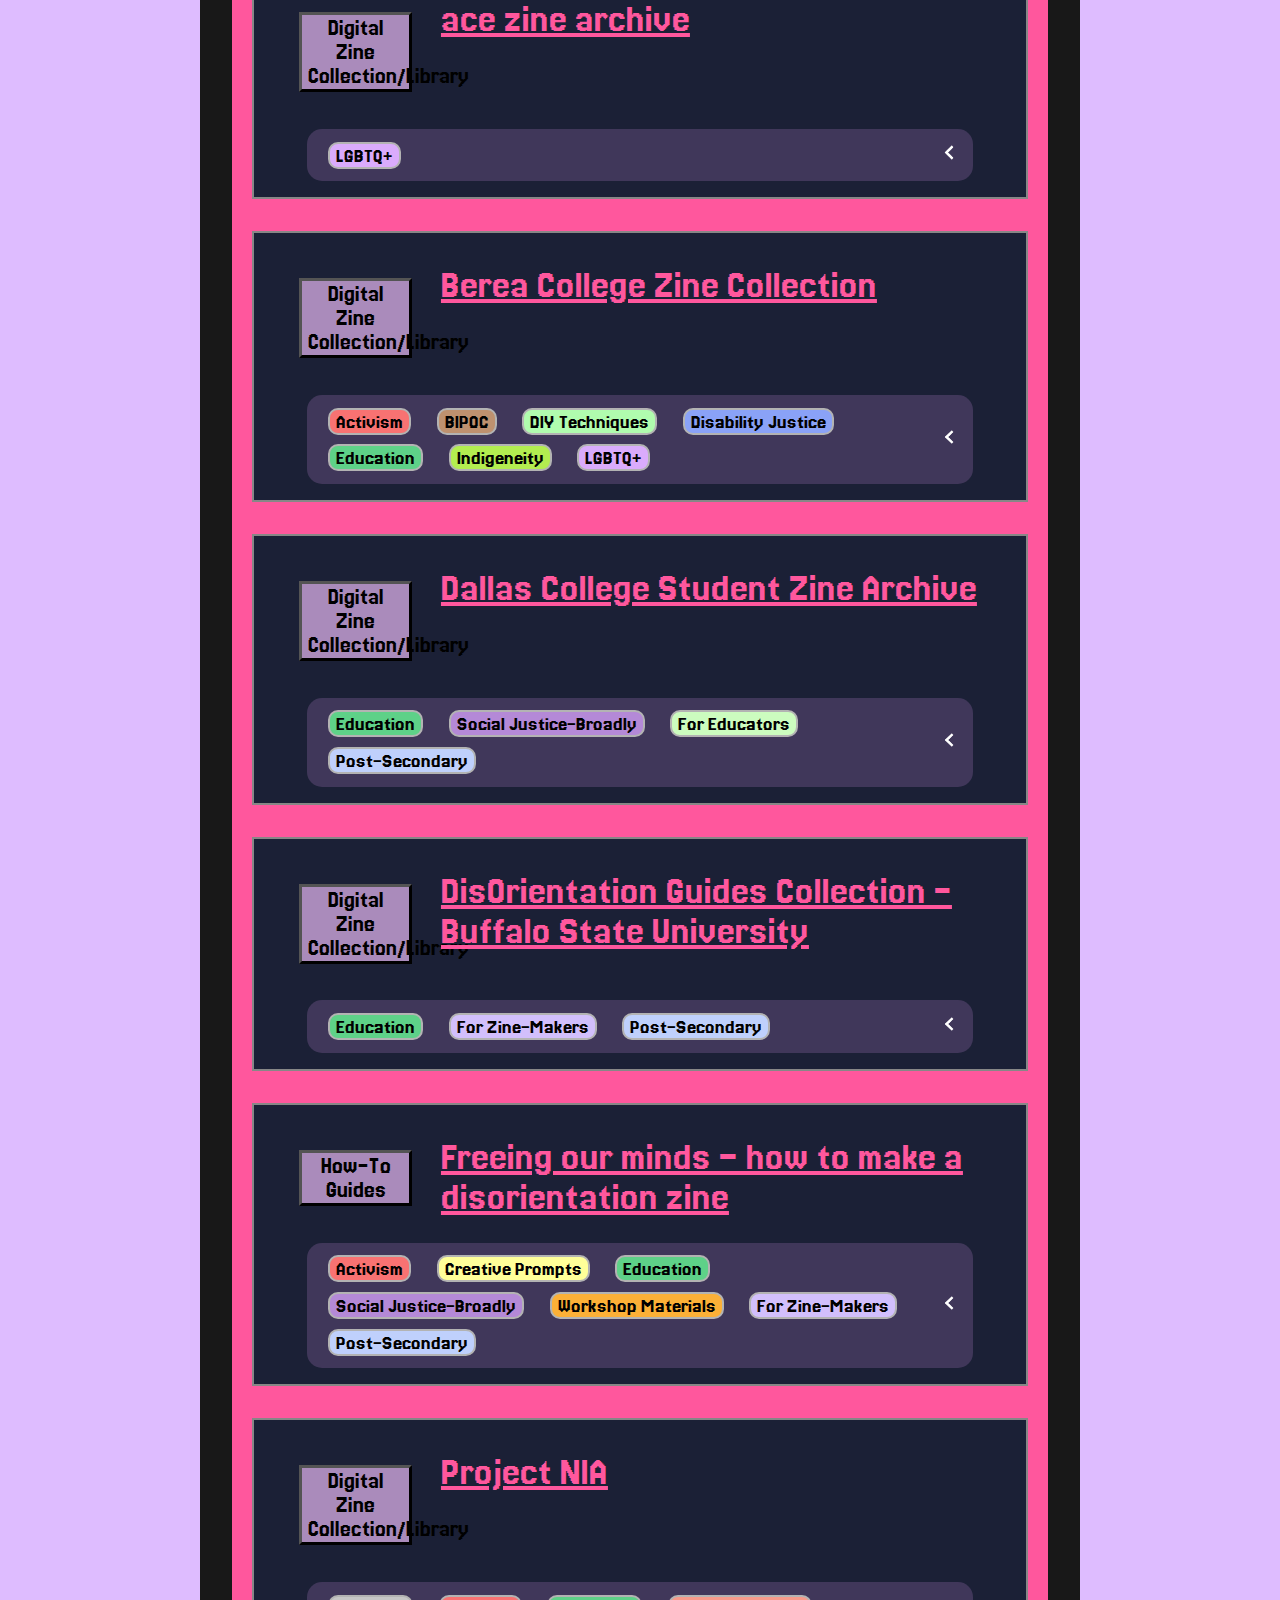
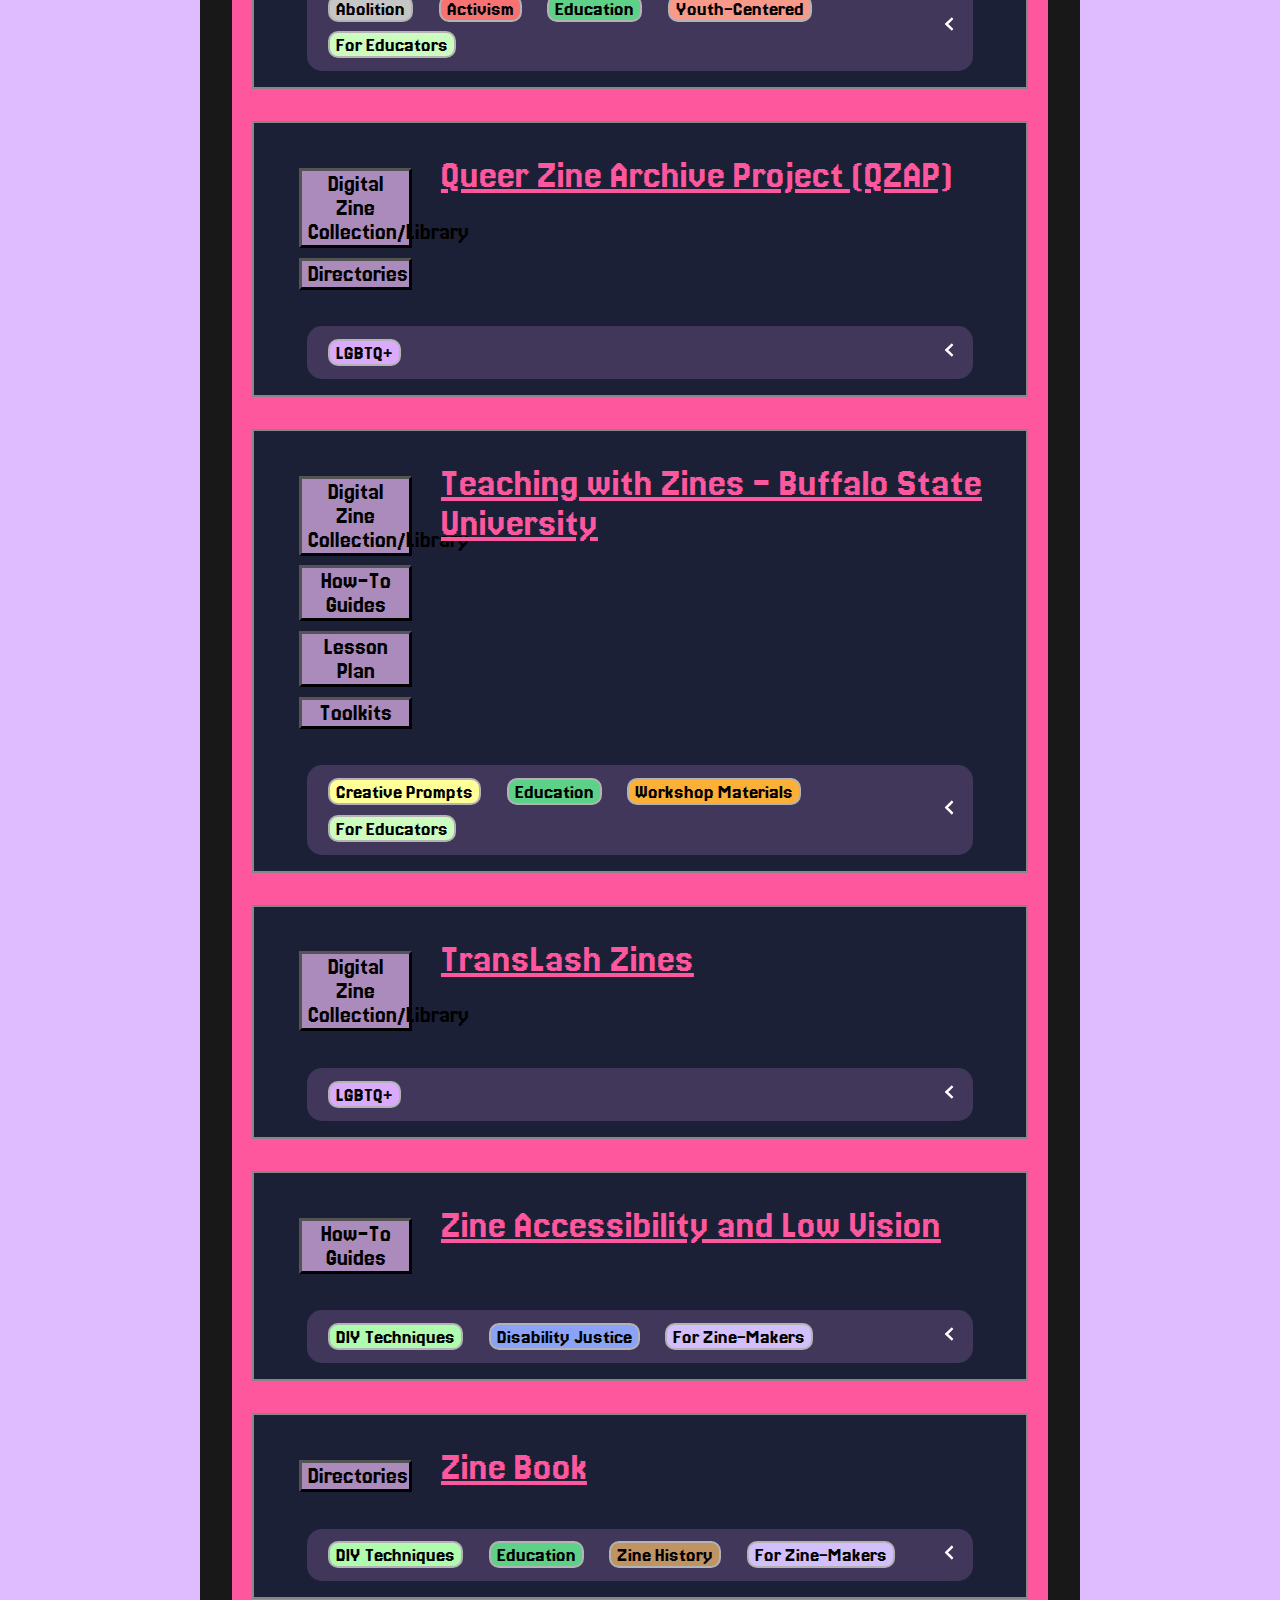
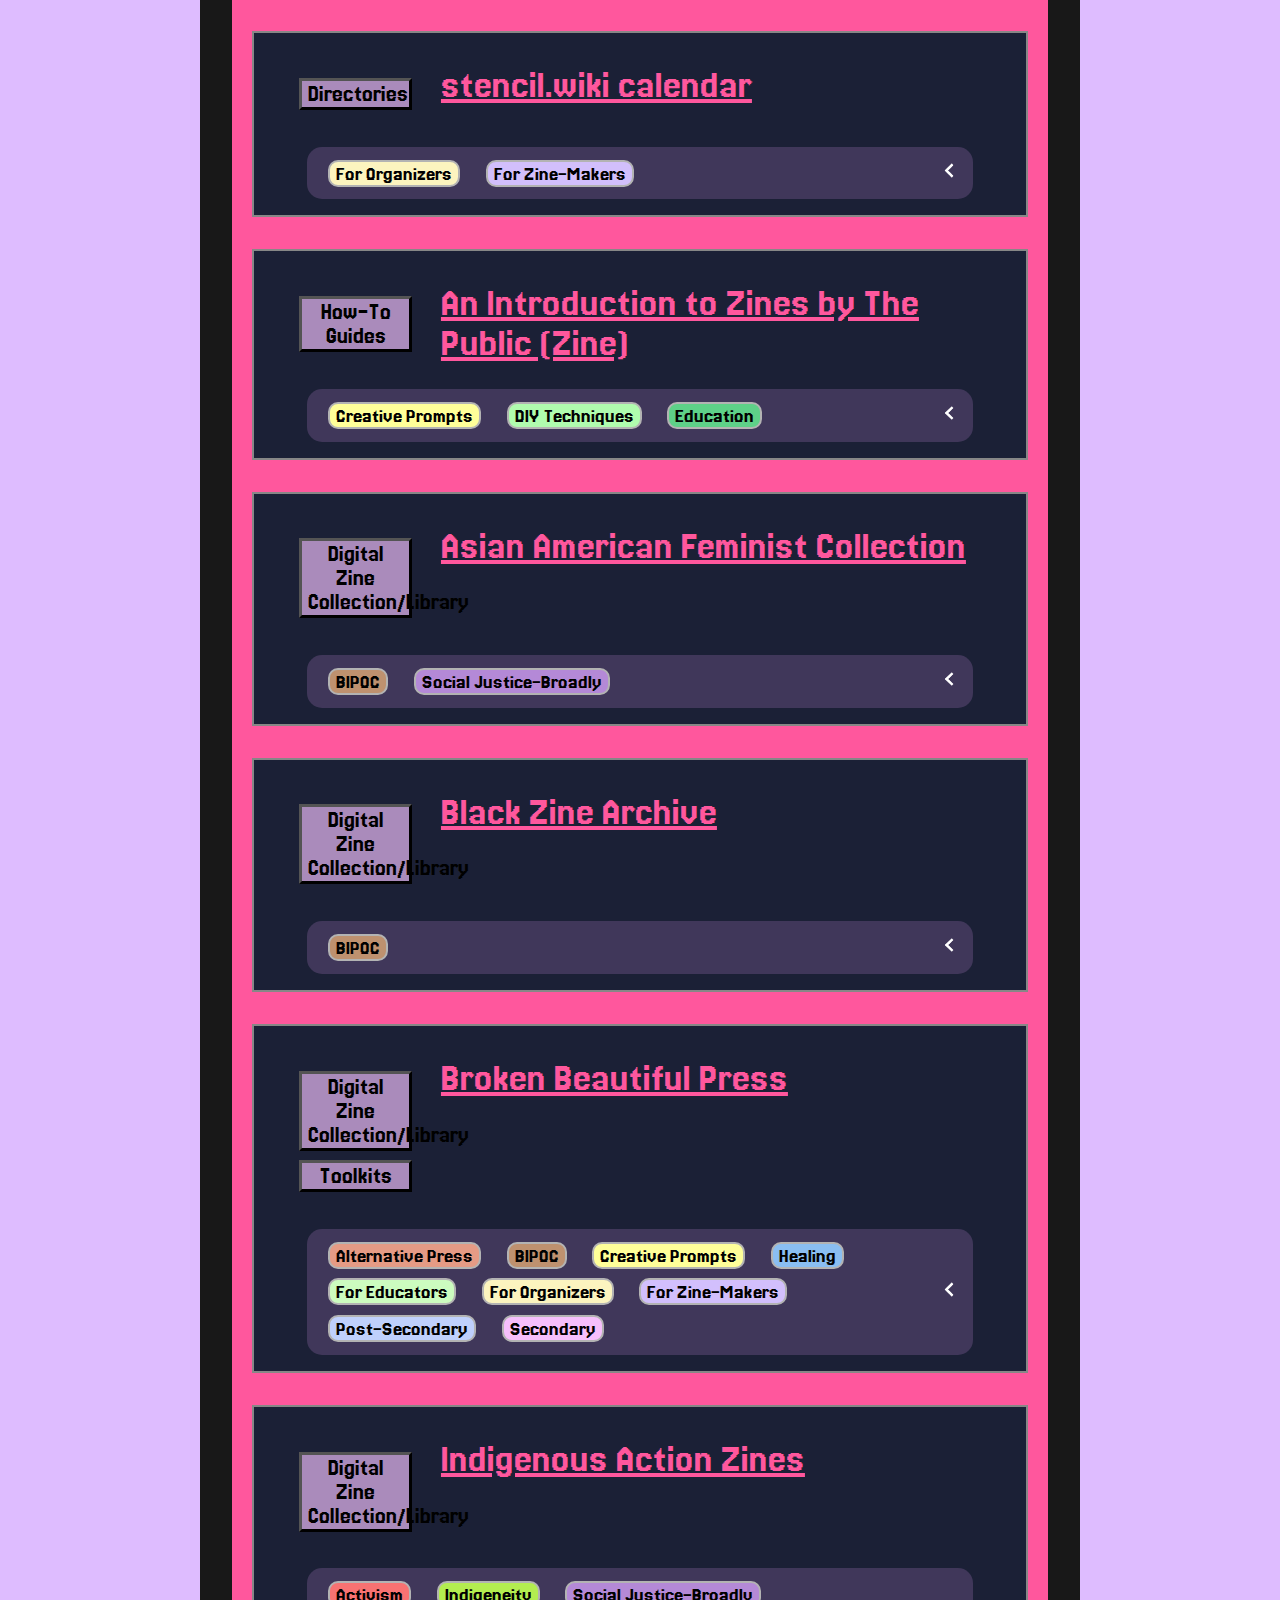
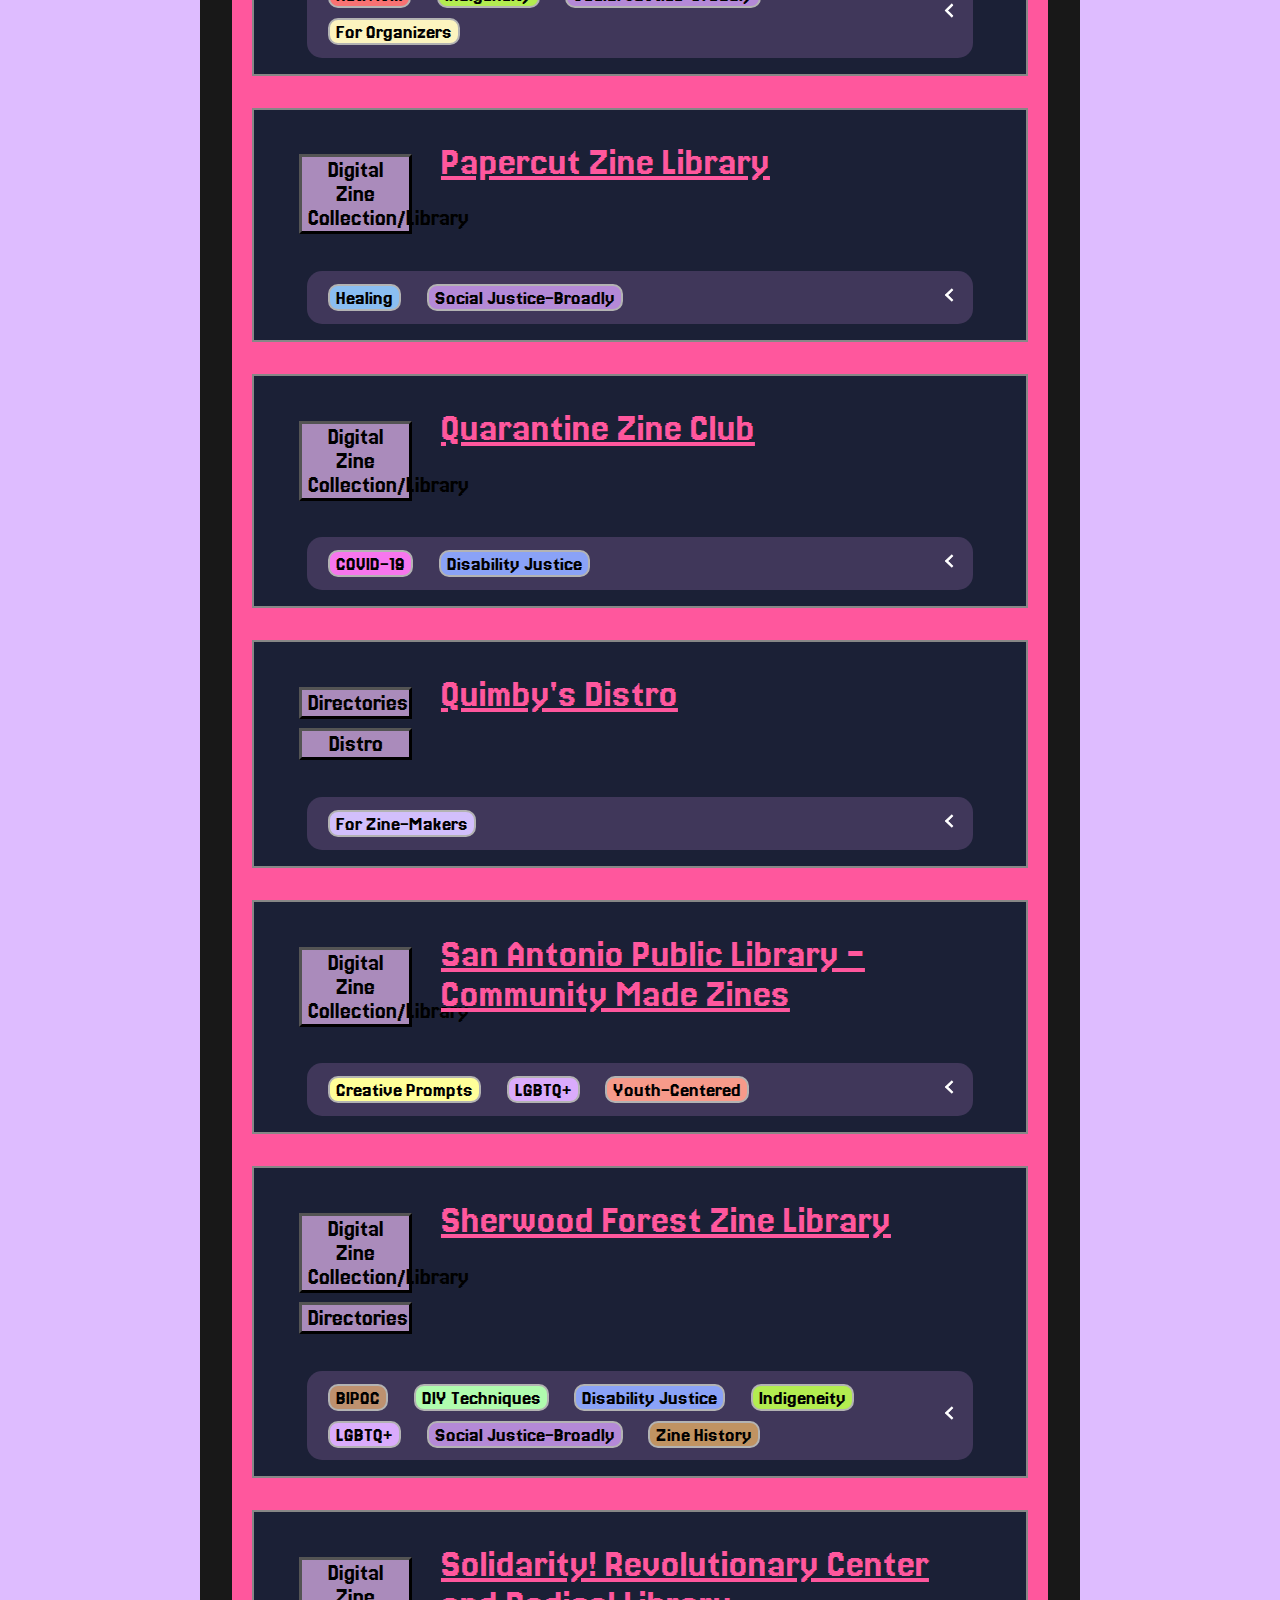
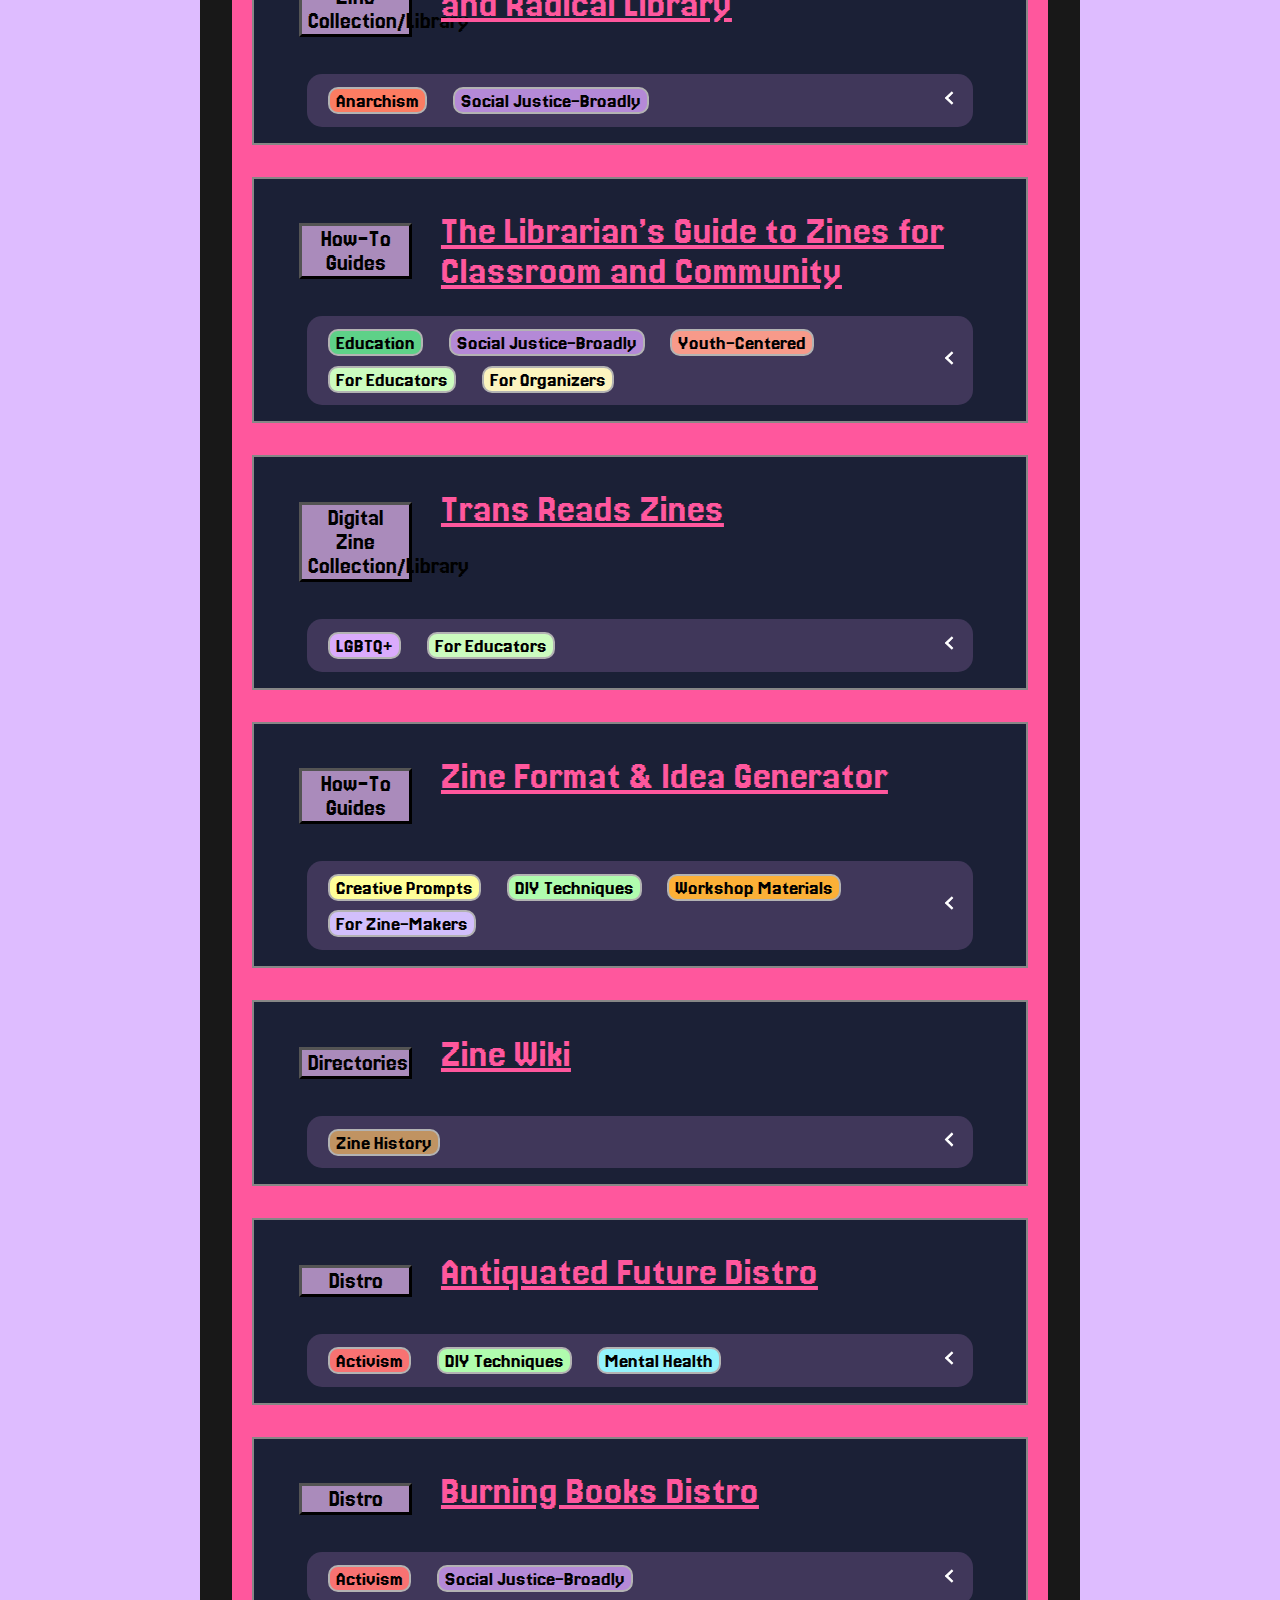
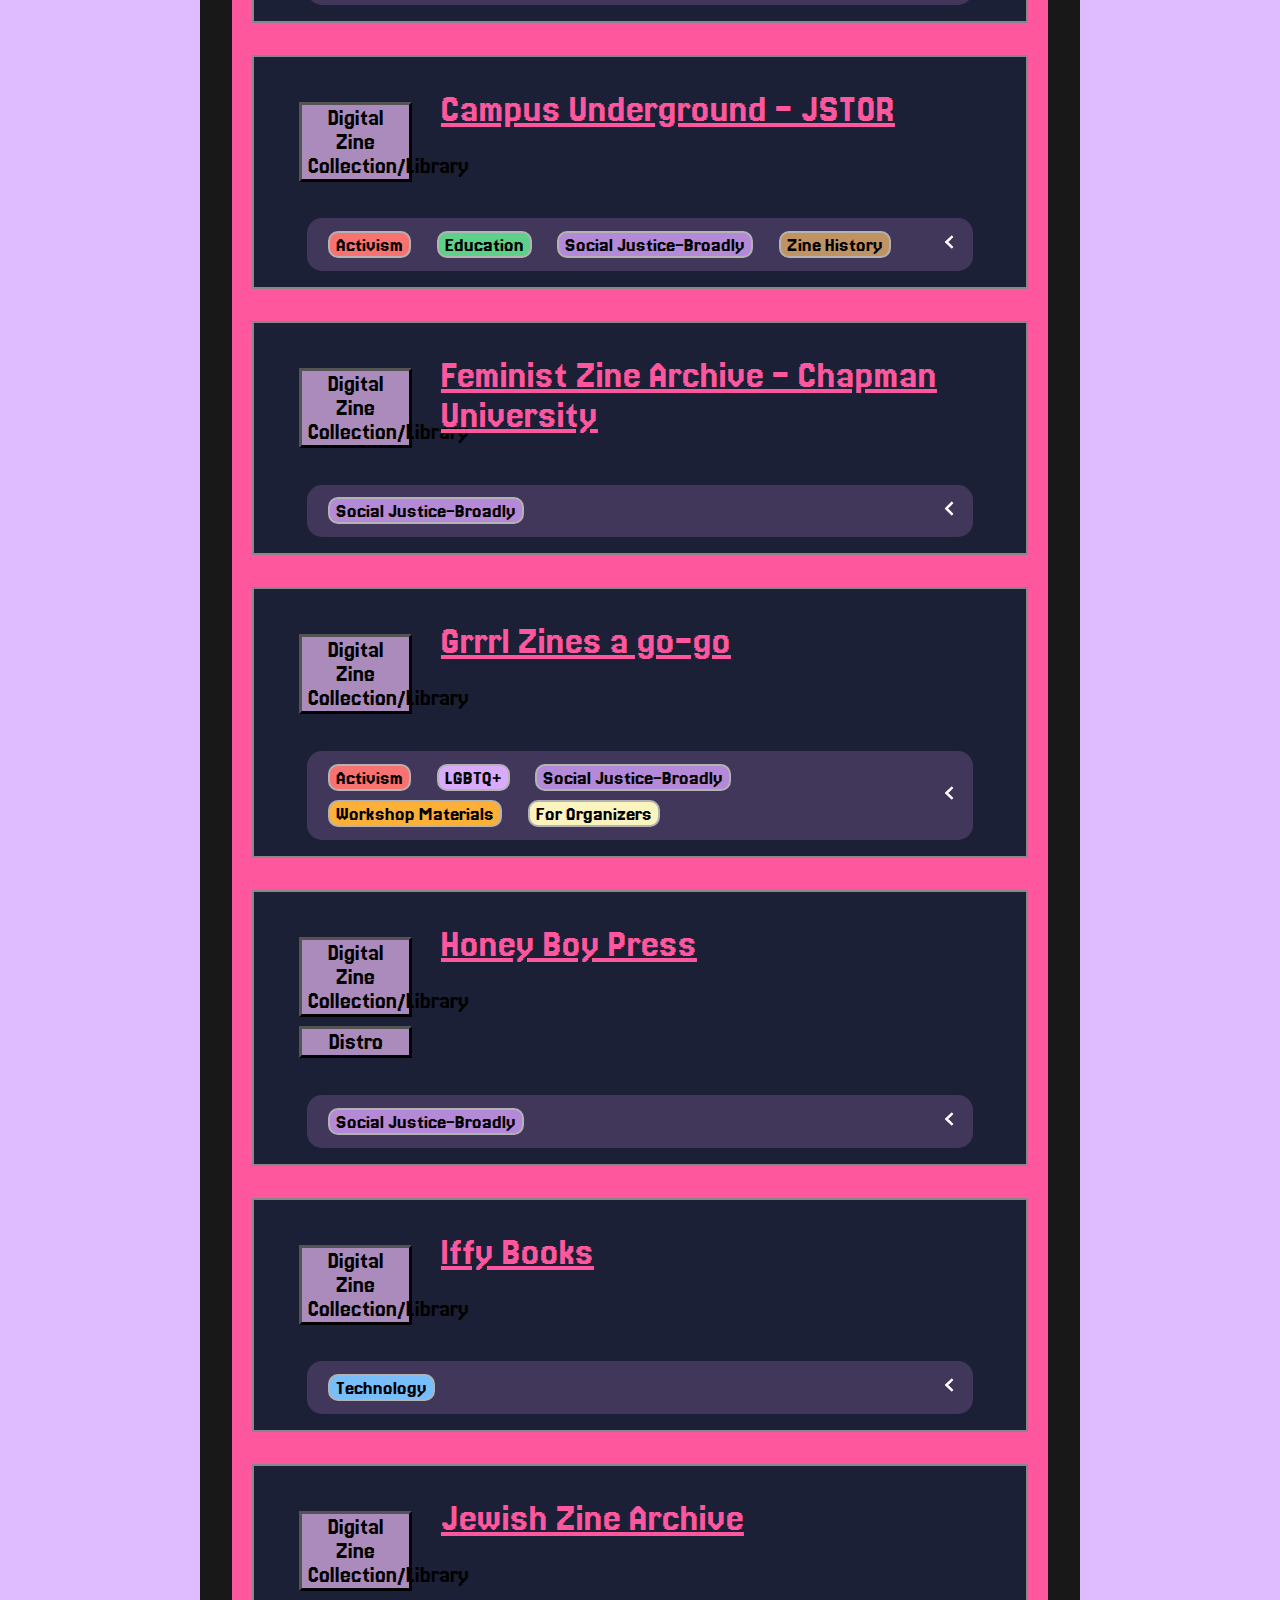
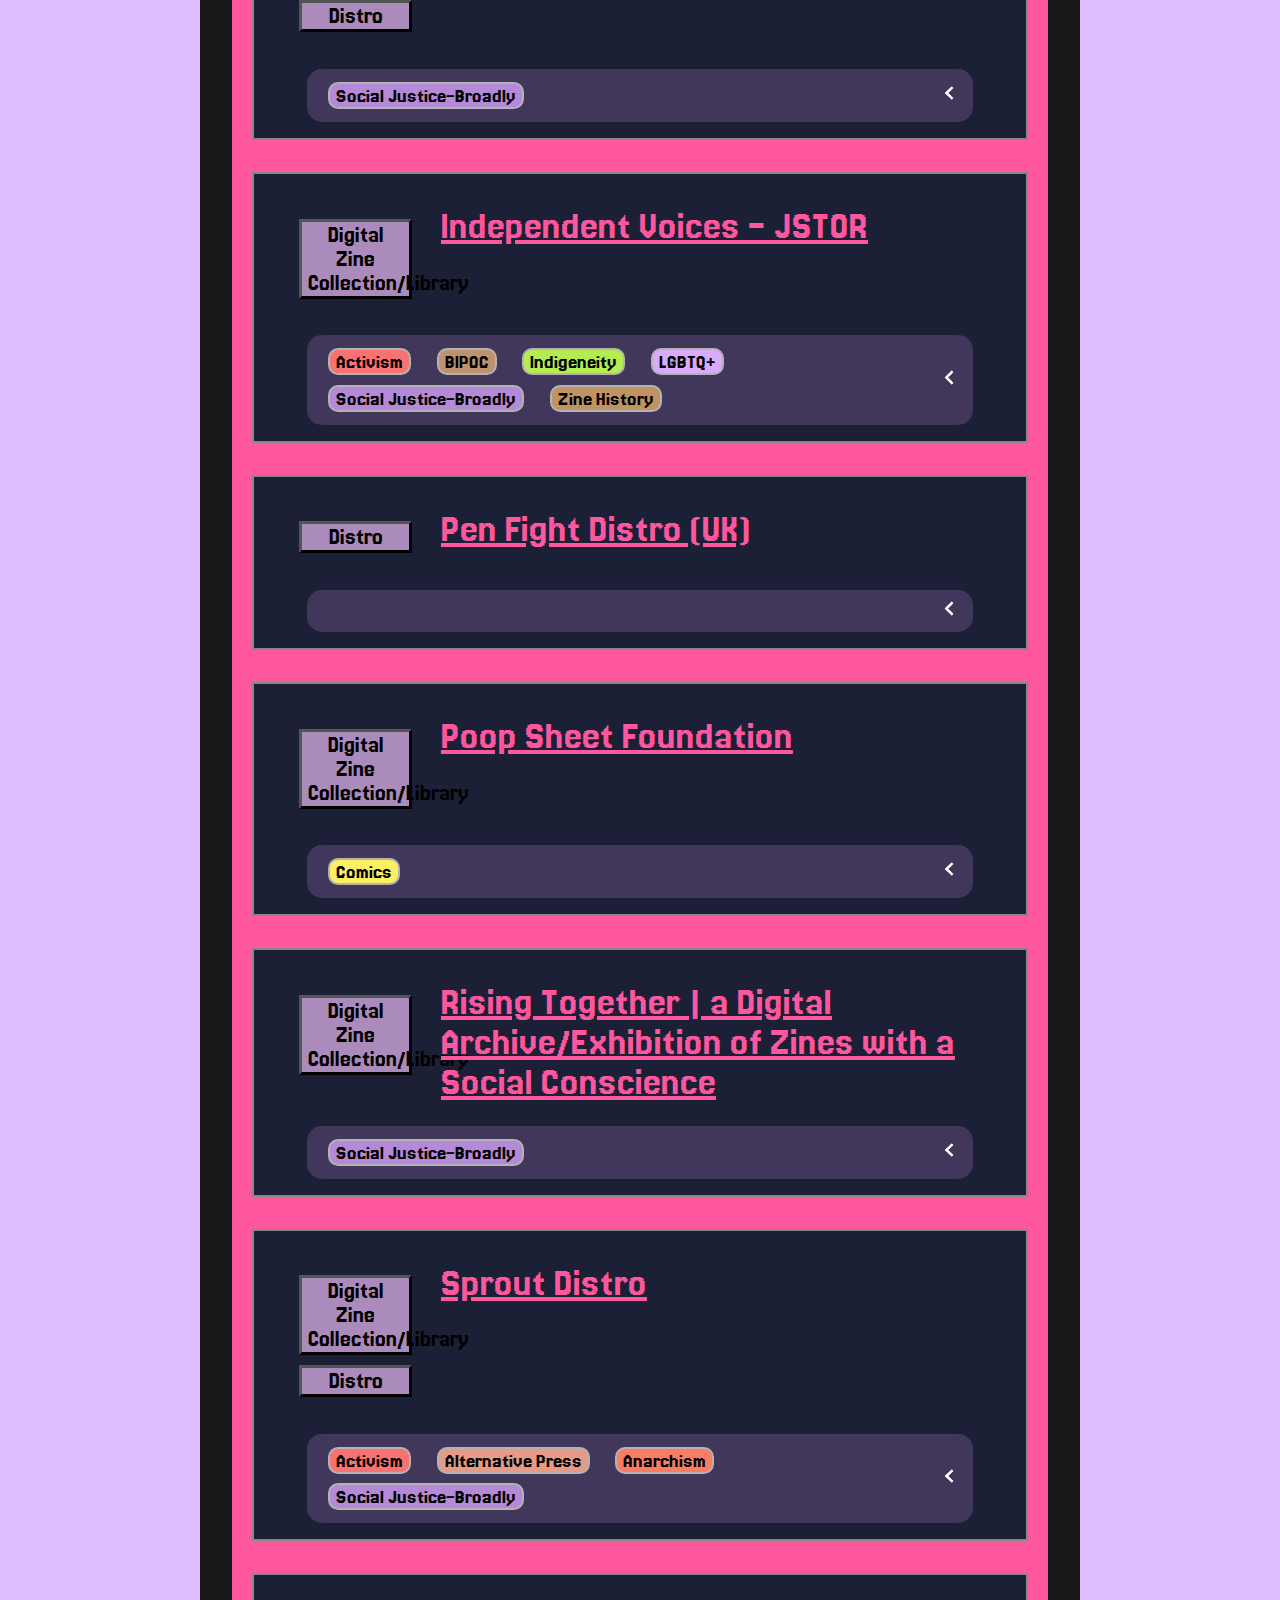
<file: resource-database.html>
<!DOCTYPE html>
<html lang="en">
  <head>
    <meta charset="utf-8" />
    <meta name="viewport" content="width=device-width, initial-scale=1.0" />
    <meta name="description" content="zine.cafe is a creative hub for DIY media lovers, equipping educators and organizers with resources, templates, and tools to create, teach, and learn with zines." /> 
    <title>resource database | zine café</title>
    <link rel="stylesheet" href="style.css" />
    <script src="js/jquery-3.7.1.min.js"></script>
  </head>

  <body>
    <!-- Banner image -->
    <div><img class="banner" src="assets/resourcesbanner.png" alt="A paper collage with a person pouring steaming coffee out of frame and two full teacups surrounding the title &quot;zine café&quot;."></div>
    
    <!-- Nav bar -->
    <nav id="nav-template">
      <a href='/'>HOME</a>
      <a href='/about.html'>ABOUT US</a>
      <div class='dropdown'>
          <button class='dropbtn'>RESOURCES
              <img src='/assets/downarrow.png' style='width: 0.9rem;' alt='Dropdown arrow.'/>
          </button>
          <div class='dropdown-content'>
              <a href='/quickstart.html'>QUICK START</a>
              <a href='/resource-database.html'>TEACHER/ORGANIZER RESOURCES</a>
              <a href='/zine-making-resources.html'>ZINE-MAKING RESOURCES</a>
          </div>
      </div>
      <div class='dropdown'>
          <button class='dropbtn'>GET INVOLVED
              <img src='/assets/downarrow.png' style='width: 0.9rem;' alt='Dropdown arrow.'/>
          </button>
          <div class='dropdown-content'>
              <a href='/contact-us.html'>CONTACT US</a>
              <a href='/events-opportunities.html'>EVENTS + OPPORTUNITIES</a>
          </div>
      </div>
    </nav>
    

    <!-- import a CSV parser -->
    <script src="js/jquery.csv.min.js"></script>
    <script src="js/list.min.js"></script>
    <script src="js/database-generator.js" type="module"></script>

    <!-- resource database -->
    <div class="section">
      <h1>resource database</h1>
      <div class="mini-section" style="margin-top: 20px;"><h4 style="margin-bottom: 0.8rem; margin-top: 0.8rem;">psst! don't know where to start? use our <a href="./quickstart.html">quickstart guide</a>!</h4></div>
      <div class="resourceContainer">
        <!-- filter window -->
        <div id="filterWindow">
          <h2>filters</h2>
          <input type="image" id="closeFilterWindowArrow" src='/assets/x.png' alt='Close filter window arrow.'/>
          <button id="clearFiltersButton">clear all filters</button>
          <h3>- types -</h3>
          <div id="mastertypebuttons">
            <div class="list"></div>
          </div>
          <h3>- tags -</h3>
          <div id="mastertagbuttons">
            <div class="list"></div>
          </div>
        </div>

        <!-- resources table -->
        <div class="table">
          <div class="table-header">
            <div class="search-area">
              <button id="openFilterWindowButton">filters</button>
              <input type="search" id="search-field" placeholder="Search...">
            </div>
            <div class="currentFilters">
              <div id="currenttypebuttons"><div class="list"></div></div>
              <div id="currenttagbuttons"><div class="list"></div></div>
            </div>
          </div>
          <div id="table">
            <div class="list"></div>
          </div>
        </div>

      </div>
      <div>
        <p style="font-size: var(--small-size); text-align: center;">This resource database links to content created and maintained by others. We share these resources to uplift their work, but we are not responsible for or affiliated with the external content. Please contact us if you notice anything that doesn’t feel right!</p>
      </div>
    </div>
    
    <!-- template item -->
    <div style="display: none;">
      <div id='template-item' data-Priority="-1" data-ID="-1" class='row'>
        <div class="recommendedbanner Favorite">
          <h4>recommended resource!</h4>
        </div>
        <div class='titleSection'>
          <div class='Type'>
          </div>
          <div class='title'>
            <a href='' target="_blank" class='URL Title'>name</a>
          </div>
        </div>
        <div class='tagbar'>
          <div class='Tags'>
          </div>
          <div class='Dropdown-Visibility'>
          </div>
        </div>
        <div id="1" class='noteID notesection'>
          <p class='Notes/Context'></p>
        </div>
      </div>
    </div>
    
  </body>
</file>
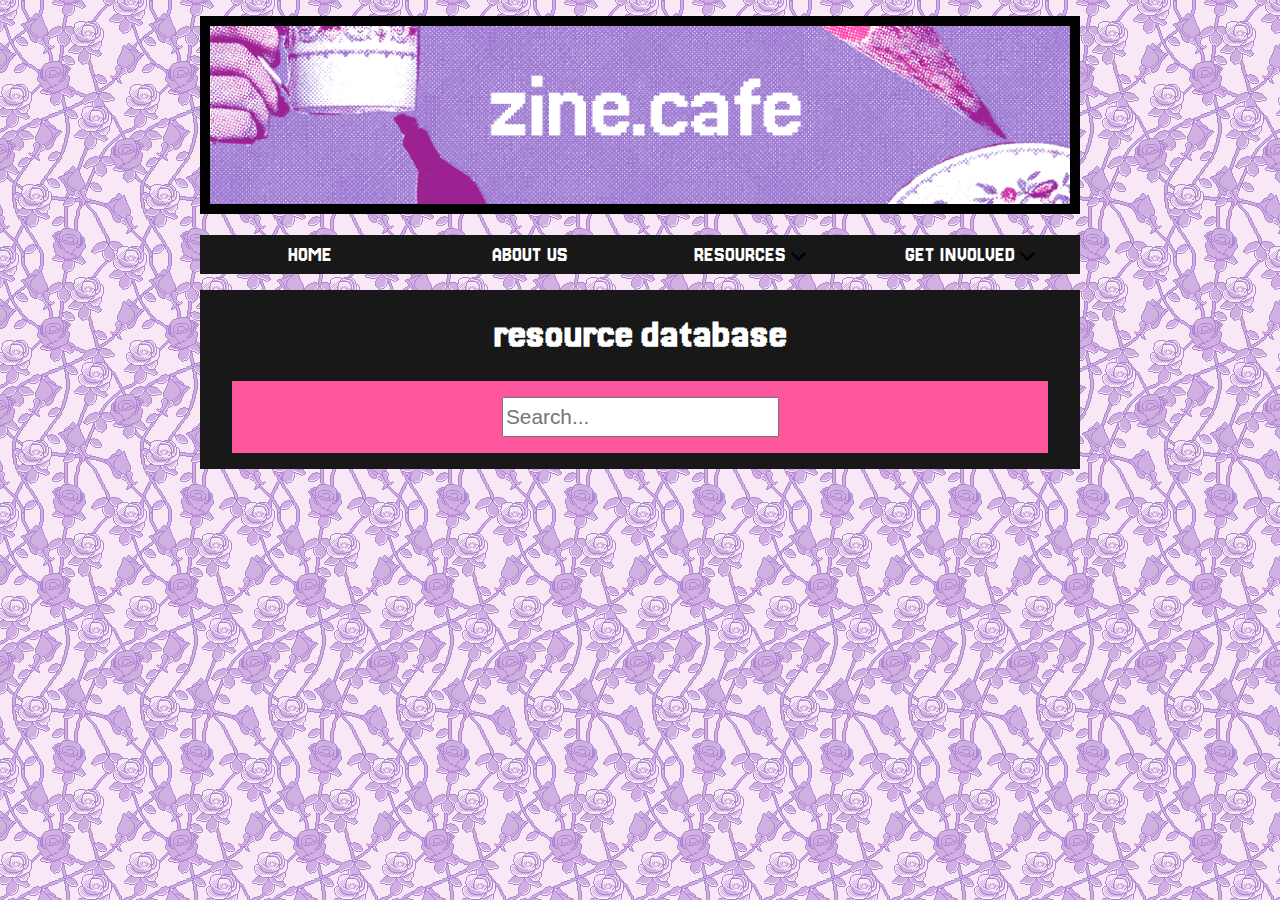
<file: resources.html>
<!DOCTYPE html>
<html lang="en">
  <head>
    <meta charset="utf-8" />
    <meta name="viewport" content="width=device-width, initial-scale=1.0" />
    <!--
        NEED TO FILL IN DESCRIPTION LATER:
        The description is a tag for displaying a summary (155-160 characters) 
        describing the content of a web page, e.g., for search engines to show 
        in search results.
    -->
    <meta name="description" content="" /> 
    <title>zine café</title>
    <link rel="stylesheet" href="style.css" />
    <script src="js/jquery-3.7.1.min.js"></script>
    <script src="js/navbar.js"></script>
  </head>

  <body>
    <!-- Banner image -->
    <div><img class="banner" src="assets/banner-image.png" alt="A paper collage with the title &quot;zine café&quot; digitally added in the center."></div>
    
    <!-- Nav bar -->
    <nav id="nav"></nav>

    

    <!-- import a CSV parser -->
    <script src="js/jquery.csv.min.js"></script>
    <script src="js/list.min.js"></script>
    <script src="js/database-generator.js"></script>

    <!-- resource database -->
    <div class="section">
      <h1>resource database</h1>
      <div class="resourceContainer">

        <!-- filter window -->
        <div id="filterWindow">
          <h2>filters</h2>
          <input type="image" id="closeFilterWindowArrow" src='/assets/leftarrow.png' alt='Close filter window arrow.'/>
          <h3>- types -</h3>
          <div id="mastertypebuttons">
            <div class="list"></div>
          </div>
          <h3>- tags -</h3>
          <div id="mastertagbuttons">
            <div class="list"></div>
          </div>
        </div>

        <!-- resource entry table -->
        <div id="table">
          <div class="table-header">
            <button id="openFilterWindowButton">filters</button>
            <input type="search" id="search-field" placeholder="Search...">
          </div>
          <div class="list"></div>
        </div>

      </div>
    </div>
    
    <!-- template item -->
    <div style="display: none;">
      <div id='template-item' data-Priority="-1" data-ID="-1" class='row'>
        <div class='titleSection'>
          <div class='Type'>
          </div>
          <div class='title'>
            <a href='' target="_blank" class='URL Title'>name</a>
          </div>
        </div>
        <div class='tagbar'>
          <div class='Tags'>
          </div>
          <div class='Dropdown-Visibility'>
          </div>
        </div>
        <div id="1" class='noteID notesection'>
          <p class='Notes/Context'></p>
        </div>
      </div>
    </div>
    
  </body>
</file>
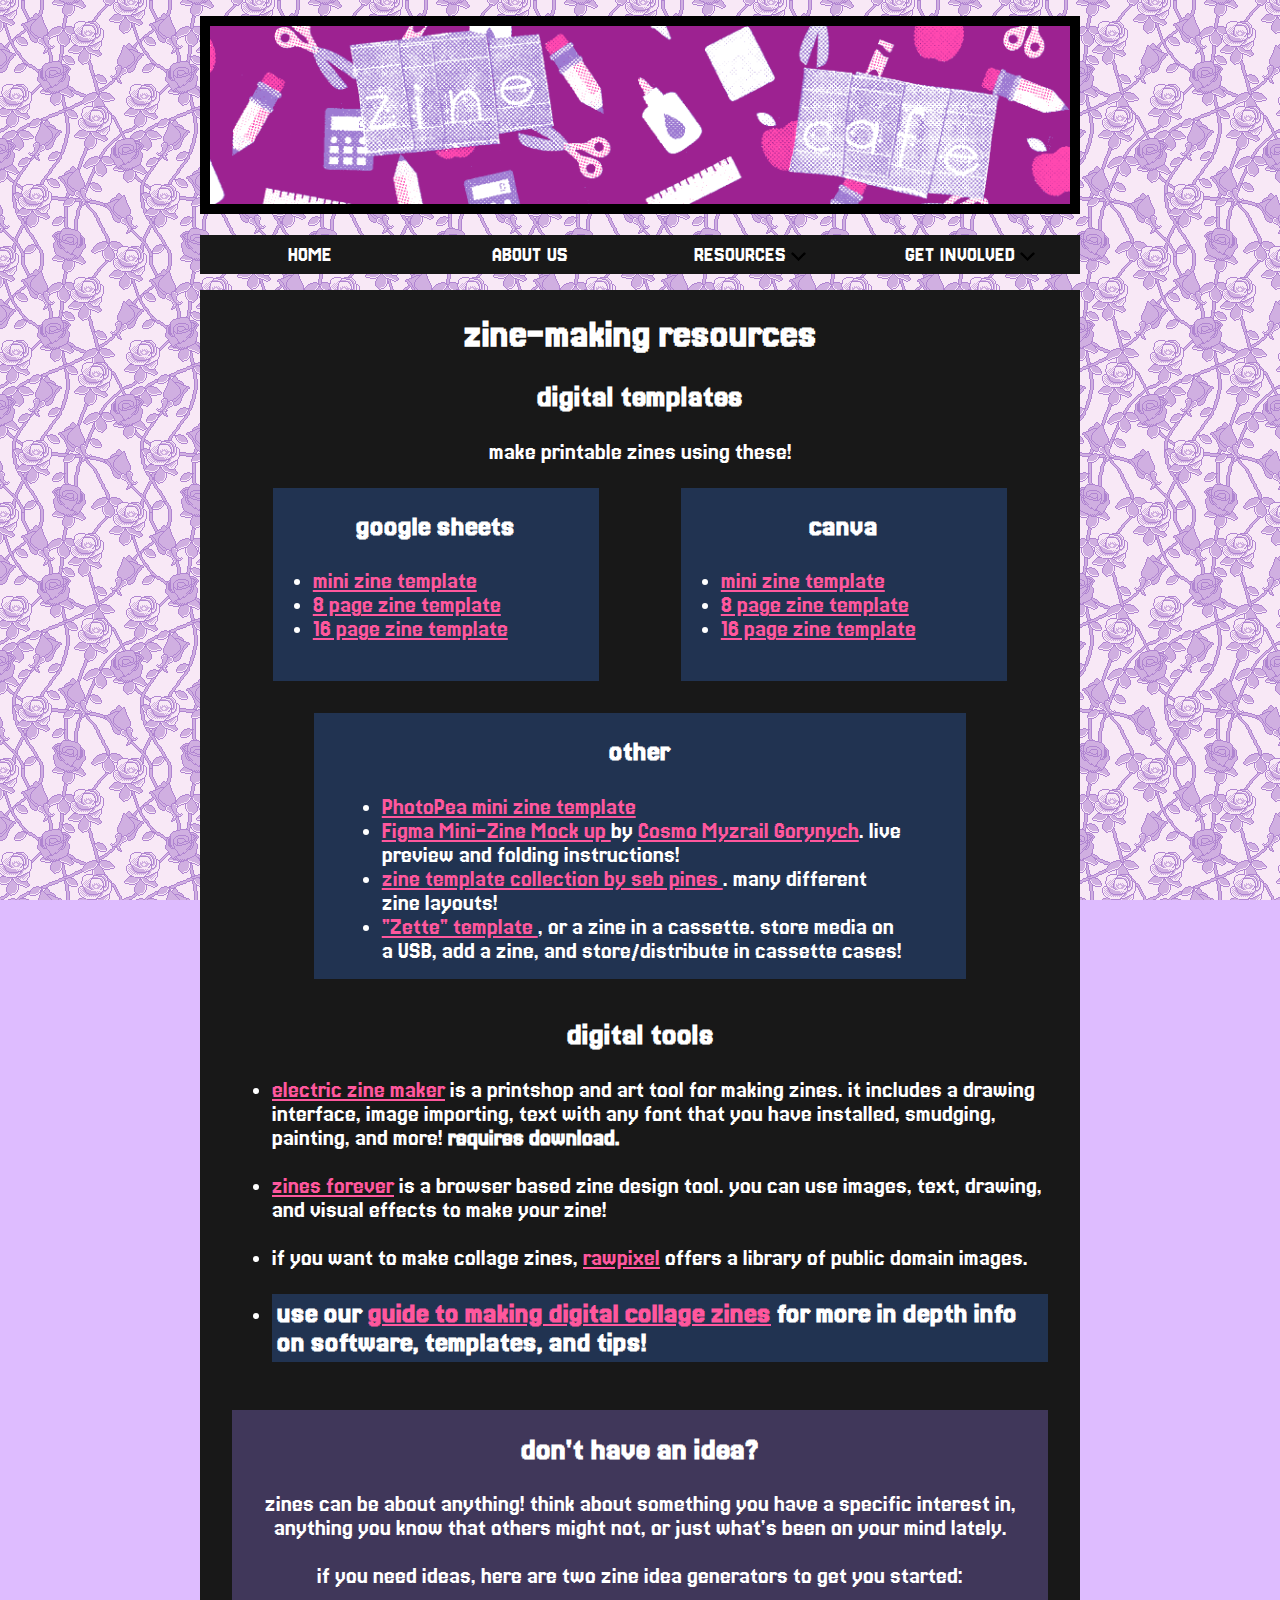
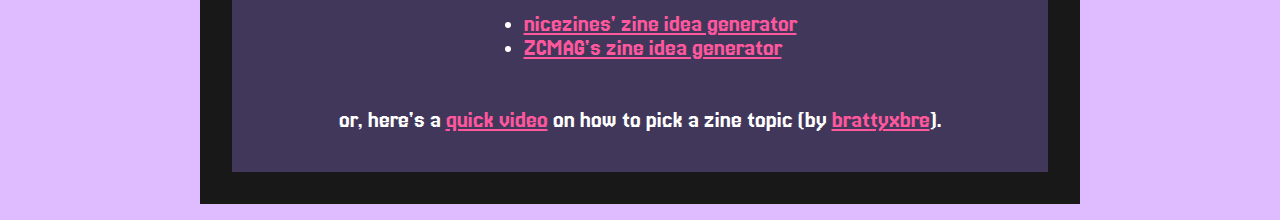
<file: zine-making-resources.html>
<!DOCTYPE html>
<html lang="en">
  <head>
    <meta charset="utf-8" />
    <meta name="viewport" content="width=device-width, initial-scale=1.0" />
    <meta name="description" content="zine.cafe is a creative hub for DIY media lovers, equipping educators and organizers with resources, templates, and tools to create, teach, and learn with zines." /> 
    <title>zine-making resources | zine café</title>
    <link rel="stylesheet" href="style.css" />
    <script src="js/jquery-3.7.1.min.js"></script>
    <script src="js/navbar.js"></script>
  </head>

  <body>
    <!-- Banner image -->
    <div><img class="banner" src="assets/createbanner.png" alt="A paper collage with a background pattern containing pencils, scissors, glue, rulers, and apples. Chalkboard letters that spell out &quot;zine cafe&quot; is pasted on top."></div>
    
    <!-- Nav bar -->
    <nav id="nav-template">
      <a href='/'>HOME</a>
      <a href='/about.html'>ABOUT US</a>
      <div class='dropdown'>
          <button class='dropbtn'>RESOURCES
              <img src='/assets/downarrow.png' style='width: 0.9rem;' alt='Dropdown arrow.'/>
          </button>
          <div class='dropdown-content'>
              <a href='/quickstart.html'>QUICK START</a>
              <a href='/resource-database.html'>TEACHER/ORGANIZER RESOURCES</a>
              <a href='/zine-making-resources.html'>ZINE-MAKING RESOURCES</a>
          </div>
      </div>
      <div class='dropdown'>
          <button class='dropbtn'>GET INVOLVED
              <img src='/assets/downarrow.png' style='width: 0.9rem;' alt='Dropdown arrow.'/>
          </button>
          <div class='dropdown-content'>
              <a href='/contact-us.html'>CONTACT US</a>
              <a href='/events-opportunities.html'>EVENTS + OPPORTUNITIES</a>
          </div>
      </div>
    </nav>

    <!-- Create -->
    <div class="section centered">
        <h1>zine-making resources</h1>

        <div>
          <h2>digital templates</h2>
          <p>make printable zines using these!</p>
          <div class="space-evenly">
            <div class="column mini-section">
              <h3>google sheets</h3>
              <ul>
                <li>
                  <a href="https://docs.google.com/presentation/d/11acgwfRFcrWty3vY3zmDgoPZrZLjkN16OvYlsV6Gg0I/edit?usp=sharing">
                    mini zine template
                  </a>
                </li>
                <li>
                  <a href="https://docs.google.com/presentation/d/1eqCjmeVuP2E3vZg-vAYw2zeNrptJ_YiFSDGZD4Y7vhY/edit?usp=sharing">
                    8 page zine template
                  </a>
                </li>
                <li>
                  <a href="https://docs.google.com/presentation/d/1JUtSIaFVkotxx-Y_ayolIP6VlW0GNPC88BuqkGT4x2c/edit?usp=sharing">
                    16 page zine template
                  </a>
                </li>
              </ul>
            </div>
            <div class="column mini-section">
              <h3>canva</h3>
              <ul>
                <li>
                  <a href="https://www.canva.com/design/DAGsWR7jvJk/NTaTr8HwlGegAc95E7AU8w/edit?utm_content=DAGsWR7jvJk&utm_campaign=designshare&utm_medium=link2&utm_source=sharebutton">
                    mini zine template
                  </a>
                </li>
                <li>
                  <a href="https://www.canva.com/design/DAGsWH6KUIs/om4OX4RPHszsbXHoCshZKQ/edit?utm_content=DAGsWH6KUIs&utm_campaign=designshare&utm_medium=link2&utm_source=sharebutton">
                    8 page zine template
                  </a>
                </li>
                <li>
                  <a href="https://www.canva.com/design/DAGsWTO4kRk/uJTXZ_tcmmWDuVjaupJjBw/edit?utm_content=DAGsWTO4kRk&utm_campaign=designshare&utm_medium=link2&utm_source=sharebutton">
                    16 page zine template
                  </a>
                </li>
              </ul>
            </div>
            <div class="mini-section">
              <h3>other</h3>
              <ul style="width: 85%; margin: auto;">
                <li>
                  <a href="https://www.photopea.com/#tekf0V6s8">
                    PhotoPea mini zine template
                  </a>
                </li>
                <li>
                  <a href="https://comigo.itch.io/pocketmod-template">
                    Figma Mini-Zine Mock up
                  </a> by <a href="https://comigo.itch.io">Cosmo Myzrail Gorynych</a>. live preview and folding instructions!
                </li>
                <li>
                  <a href="https://smolghost.itch.io/zine-resources">
                    zine template collection by seb pines
                  </a>. many different zine layouts!
                </li>
                <li>
                  <a href="https://xenonfossil.itch.io/game-zette-printable-templates">
                    "Zette" template
                  </a>, or a zine in a cassette. store media on a USB, add a zine, and store/distribute in cassette cases!
                </li>
              </ul>
            </div>
          </div>
          
        </div>
        

        <h2>digital tools</h2>
        <ul style="margin-bottom: 3rem;">
          <li>
            <p><a href="https://alienmelon.itch.io/electric-zine-maker">electric zine maker</a> is a printshop and art tool for making zines.
              it includes a drawing interface, image importing, text with any font that you have installed, smudging, painting, and more! <b>requires download.</b></p>
          </li>
          <li>
            <p><a href="https://zinesforever.com/">zines forever</a> is a browser based zine design tool. you can 
            use images, text, drawing, and visual effects to make your zine!</p>
          </li>
          <li>
            <p>if you want to make collage zines, <a href="https://www.rawpixel.com/public-domain/rawpixel-collection">rawpixel</a> offers a library of public domain images.</p>
          </li>
          <li>
            <h3 style="text-align: left; background-color: var(--section-second-accent-color); padding: 5px;">use our <a href="https://docs.google.com/document/d/14vecJFug8ae2jCestgf7ydeA8UT-7cWVrMXfmf_GUmg/edit?usp=sharing">guide to making digital collage zines</a> for more in depth info on software, templates, and tips!</h3>
          </li>
        </ul>


        <div class="section-accent">
          <h2>don't have an idea?</h2>
          <p>zines can be about anything! think about something you have a specific interest in, anything you know that others might not, or just what's been on your mind lately. </p>
            <p>if you need ideas, here are two zine idea generators to get you started: </p>
          <ul style="display: inline-block; margin-top: 0;">
            <li>
              <a href="https://nicezines.skynash.co.uk/2023/12/26/random-zine-format-and-zine-idea-generator/">nicezines' zine idea generator</a>
            </li>
            <li>
              <a href="https://zcmag.xyz/zine-idea-generator/">ZCMAG's zine idea generator</a>
            </li>
          </ul>
          <p>or, here's a <a href="https://www.youtube.com/watch?v=Qu0NXYIuY-0">quick video</a> on how to pick a zine topic (by <a href="https://www.youtube.com/@brattyxbre">brattyxbre</a>).</p>
        </div>
    </div>
    
  </body>
</file>
<file: style.css>
@import url('https://fonts.googleapis.com/css2?family=Jersey+20&display=swap');

:root{ /* Global Variables */

    /* Black theme */
    --global-background-color: #debcff;
    --navbar-background-color: #181818;
    --navbar-dropdown-color: #292929;
    --navbar-text-color: rgb(255, 255, 255);
    --navbar-hover-color: #f91272; 
    --section-background-color: #181818;
    --section-accent-color: #40375a;
    --section-second-accent-color: #213351;
    --section-light-color: #AA8BBB;
    --alert-color: #C796E8;
    --link-color: #FF579D;
    --row-background-color: #1b2036;
    --text-color:rgb(255, 255, 255);
    
    --navlink-width: 30%;
    --navlink-text-size: 1.4rem;

    --typebutton-background-color: var(--section-light-color);
    --typebutton-background-hover: rgb(236, 201, 255);
    --button-text-color: black;
    --default-tag-button-color: #d1d1d1;

    --alt-link-color: #e0a7ff;
    --tagbutton-border-color: #b3b3b3;
    --typebutton-border-color: black;


    --h1-size: 2.5rem;
    --h2-size: 2rem;
    --h3-size: 1.8rem;
    --h4-size: 1.6rem;
    --p-size: 1.5rem;
    --small-size: 1.3rem;

}

.banner {
    box-sizing: border-box;
    width: 100%;
    border: 10px solid black;
    margin-bottom: 1rem;
}

.graphic {
    display: block;
    margin-left: auto;
    margin-right: auto;
    width: 100%;
    max-width: 40rem;
    margin-bottom: 1rem;
}

.section{
    background-color: var(--section-background-color);
    margin: 1rem 0;
    padding: 1rem 2rem;
}

.section.centered{
    text-align: center;
}

.section-accent{
    background-color: var(--section-accent-color);
    margin: 1rem 0;
    padding: 1rem;
}


h1, h2, h3 {
    margin-top: 0.5rem;
    text-align: center;
}

h1 {
    font-size: var(--h1-size);
}

h2{
    font-size: var(--h2-size);
}

h3 {
    font-size: var(--h3-size);
}

h4 {
    font-size: var(--h4-size);
}

a {
    font-size: inherit;
    color: var(--link-color);
}

ul{
    text-align: left;
}

body{
    width: 90%;
    background-color: var(--global-background-color);
    background-image: url(assets/backgroundtile.png);
    background-attachment: fixed;
    margin: 1rem auto; /* margin with 2 values sets top&bottom and left&right*/
    max-width: 55rem;
    font-family: "Jersey 20", sans-serif;
    font-size: var(--p-size);
    color:var(--text-color);
}

nav{
    text-align: center;
    width: 100%;
    background-color: var(--navbar-background-color);
    overflow: hidden;
    margin: 0;
    padding: 0;
    display: flex;
    justify-content: space-between;
    
    a{
        display: inline-block;
        font-size: var(--navlink-text-size);
        width: var(--navlink-width);  /* 19.589% is max */
        color: var(--navbar-text-color);
        text-decoration: none;
        padding: 0.5rem 0;
        margin: 0;
        vertical-align: middle;
    }
    
    .dropdown{
        overflow: hidden;
        display: inline-block;
        padding: 0.43rem 0;
        margin: 0;
        width: var(--navlink-width);
        vertical-align: middle;

        .dropbtn{
            font-size: var(--navlink-text-size);
            border: none;
            outline: none;
            color: var(--navbar-text-color);
            background-color: inherit;
            font-family: inherit;
            margin: 0;
        }
    }

    .dropdown-content {
        display: none;
        position: absolute;
        margin-top: 0.3rem;
        background-color: var(--navbar-dropdown-color);
        width: 10.45rem;
        box-shadow: 0px 8px 16px 0px rgba(0,0,0,0.2);
        z-index: 1;

        a {
            float: none;
            color: var(--navbar-text-color);
            padding: 0.3rem;
            margin: 0;
            text-decoration: none;
            display: block;
            text-align: left;
            width: 9.85rem;
        }
    }

    .dropdown:hover .dropdown-content {
        display: block;
    }

    a:hover, .dropdown:hover{
        background-color: var(--navbar-hover-color);
    }

    /* Turn navbar into a column when screen is less than 500 px */
    @media screen and (max-width: 600px) {
        flex-direction: column;
        
        a,.dropdown{
          float: none;
          padding: 0.4rem;
          padding-left: 1rem;
          margin: auto;
          width: 95%;
          text-align: left; /* If you want the text to be left-aligned on small screens */
          .dropbtn{
            padding: 0;
          }
        }
    }

}

.column{
    margin:auto;
    text-align: center;
}

.center-insides{
    display: flex; 
    justify-content: center;
}

.vertical-center{
    align-items: center;
}

.flex-image{
    flex: 50%;
    max-width: 50%;
    margin: 1rem;
}

.centered-image{
    display: block;
    margin-left: auto;
    margin-right: auto;
    width: 50%;
}

.ripped-edge-image{
    flex: 60%;
    max-width: 60%;
    margin: 0;
}



/* --------- Database Styling ----------- */

.row {
    margin: 0.5rem auto 2rem auto;
    padding: 1rem;
    width: 95%;
    box-sizing: border-box;
    text-align: center;
    background-color: var(--row-background-color);
    border: 2px solid #878787;
}

.titleSection{
    display: flex;
    padding: 1rem;

    .title{
        width: 80%;
        font-size: var(--h1-size);
        text-align: left;
    }
    .Type{
        box-sizing: border-box;
        width: 20%;
        min-width: 7.8rem;
        margin: 0.5rem;
        padding-right: 1rem;
        display: flex;
        flex-direction: column;
    }
}

.typebutton{
    font-family: "Jersey 20", sans-serif;
    font-size: var(--p-size);
    margin: 0.3rem;
    border: outset;
    border-color: var(--typebutton-border-color);
    background-color: var(--section-light-color);
    color: var(--button-text-color);
    text-align: center;
    text-decoration: none;
    display: inline-block;
    
}
.typebutton.clicked{
    background-color: var(--typebutton-background-hover);
}
.typebutton:hover {
    background-color: var(--typebutton-background-hover);
}

.tagbar{
    display: flex;
    justify-content: space-between;
    width: 90%;
    margin: auto;
    margin-top: 0.5rem;
    padding: 0rem;
    align-items: center;
    overflow:hidden;
    background-color: var(--section-accent-color);
    border-radius: 15px;
}

/* tagslist */
.Tags { 
    display: flex;
    flex-wrap: wrap;
    padding: 8px;
}

.tagbutton {
    display: inline-block;
    margin: 0.3rem 0.8rem;
    font-family: "Jersey 20", sans-serif;
    font-size: var(--small-size);
    border-radius: 10px;
    border-style: solid;
    background-color: var(--default-tag-button-color);
    color: var(--button-text-color);
    border-color: var(--tagbutton-border-color);
}

.noteDropDownDiv {
    display: inline-block;
}

.noteDropDownButton{
    display: inline-block;
    width: 0.9rem;
    height: 100%;
    margin: 0.7rem 1rem;
}

/* initially hidden */
.notesection{
    text-align: left;
    margin: auto;
    padding: 0.1rem 1rem;
    box-sizing: border-box;
    width: 90%;
    background-color: var(--section-accent-color);
    border-radius: 0 0 15px 15px;
    display: none;
}

.show {
    display: block;
}





.resourceContainer{
    display: flex;
    position: relative;
    width: 100%;
    justify-content: center;
    background-color: #FF579D;
}

.table {
    width: 100%;
}
.table.small {
    width: 70%;
}

#filterWindow{
    width: 20rem;
    height: fit-content;
    background-color: var(--section-accent-color);
    position: relative;
    display: none;
    padding-top: 1rem;
    padding-bottom: 1rem;
}

#filterWindow.show{
    display: block;
}

#closeFilterWindowArrow{
    width: 0.9rem; 
    position: absolute; 
    top: 1rem; 
    left: 87%;
}

#openFilterWindowButton{
    font-family: "Jersey 20", sans-serif;
    font-size: var(--h3-size);
    margin: 1.3rem;
    border: outset;
    border-color: black;
    background-color: var(--section-light-color);
    color:var(--button-text-color);
    text-align: center;
    text-decoration: none;
    display: none;
}

#openFilterWindowButton.show{
    display: block;
}

#openFilterWindowButton:hover{
    background-color: white;
}

.search-area{
    display: flex;
    flex-direction: row;
    align-items: center;
    margin-bottom: -1rem;
    padding: 0;
}

.table-header{
    display: flex;
    flex-direction: column;
}

#search-field{
    height: 2.5rem;
    max-width: 18rem;
    width:90%;
    margin: 1rem;
    font-size: var(--small-size);
}

.currentFilters{
    display: flex;
    margin: 1rem;
}

.previewbutton{
    display: none;
}

.togglebutton{
    align-items: center;
    padding: 0;
    margin: 0.4rem;
    p{
        margin:0.2rem;
    }
}

.togglebutton.clicked{
    display: flex;
    .buttonCloseIcon{
        display: block;
    }
    p{
        margin:0.3rem;
        margin-left: 0;
    }
}

.buttonCloseIcon{
    display: none;
    width: 0.8rem;
    height: 0.8rem;
    margin: 0.3rem;
}

/* styled like tagbutton, but won't be included in listeners */
#clearFiltersButton {
    display: inline-block;
    margin: 0.3rem 0.8rem;
    font-family: "Jersey 20", sans-serif;
    font-size: var(--p-size);
    border-radius: 10px;
    border-style: solid;
    background-color: white;
    color:var(--button-text-color);
    border-color: var(--tagbutton-border-color);
}
#clearFiltersButton:hover{
    background-color: #878787;
}

.question{
    display: none;
    flex-direction: column;
    margin-bottom: 3rem;
}

.question.show{
    display: flex;
}

.answers{
    display: flex;
    justify-content: space-between;
    flex-wrap: wrap;
}

.qsButton{
    display: inline-block;
    text-align: center;
    margin: 1.5rem 15% 1.5rem 15%;
    font-size: var(--h3-size);
    color: var(--alt-link-color);
    background-color: var(--section-accent-color);
    padding: 1rem;
    border: var(--tagbutton-border-color) 2px outset;
    b{
        color: white;
    }
}

.qsButton.largeText{
    font-size: var(--h2-size);
    margin: 1.5rem 10% 1.5rem 10%;
}

.qsButton.centered{
    margin: auto;
}

.toSection{
    color: var(--link-color);
}

.goBackButton {
    height: 1.3rem; 
    align-self: flex-end;
    display: flex;
    font-family: "Jersey 20" ;
    margin: 1rem;
    padding: 1rem;
    align-items: center;
    justify-content: center;
    text-align: center;
    font-size: var(--h4-size);
    color: var(--alt-link-color);
    background-color: var(--section-accent-color);
    border: var(--tagbutton-border-color) 2px outset;
}

/* create page */

.mini-section{
    background-color: var(--section-second-accent-color);
    box-sizing: border-box;
    margin: auto;
    margin-bottom: 2rem;
    padding: 1rem 1rem;
    max-width: 80%;
    ul{
        padding-left: 0.7rem;
    }
}

.mini-section.column{
    width: 40%;
    ul{
        padding-left: 1.5rem;
    }
}

.space-evenly{
    display: flex;
    justify-content: space-evenly;
    flex-wrap: wrap;
}

.centered-list{
    max-width: 30rem; 
    margin: auto;
    padding: 0;
}

.mobileColumn{
    flex-direction: row;
}

.recommendedbanner {
    display: none;
    text-align: left; 
    background-color: var(--alert-color); 
    margin: 0; 
    padding: 10px;
    border-radius: 15px;
    h4{
        margin: 0;
        color: black;
    }
}


/* ----------- For Mobile -------------- */

@media screen and (max-width: 650px) {
    .center-insides{
        flex-direction: column;
        img{
            max-width: 100%;
        }
    }
    .section{
        padding: 16px 16px;
    }
    .search-area{
        flex-direction: column;
        align-items: start;
        #search-field{
            align-self: center;
        }
    }
    .titleSection{
        flex-direction: column-reverse;
        align-items: center;
        padding: 0;
        margin-top: 7px;
        .Type{
            width: auto;
            min-width: 0;
            flex-direction: row;
            flex-wrap: wrap;
            padding: 0;
            justify-content: center;
        }
        .title{
            width: auto;
            font-size: var(--h1-size);
        }
    }
    .tagbutton{
        font-size: var(--small-size);
        margin: 5px;
    }
    .typebutton{
        font-size: var(--p-size);
        margin: 5px;
    }
    .tagbar{
        align-items: flex-end;
        width:100%
    }
    .notesection{
        width: 100%;
    }
    .resourceContainer{
        flex-direction: column;
        .table.small{
            width: 100%;
        }
        #filterWindow{
            width: 100%;
        }
    }
    .mini-section.column{
        width: 100%;
        ul{
            padding-left: 1.5rem;
        }
    }


}
</file>
